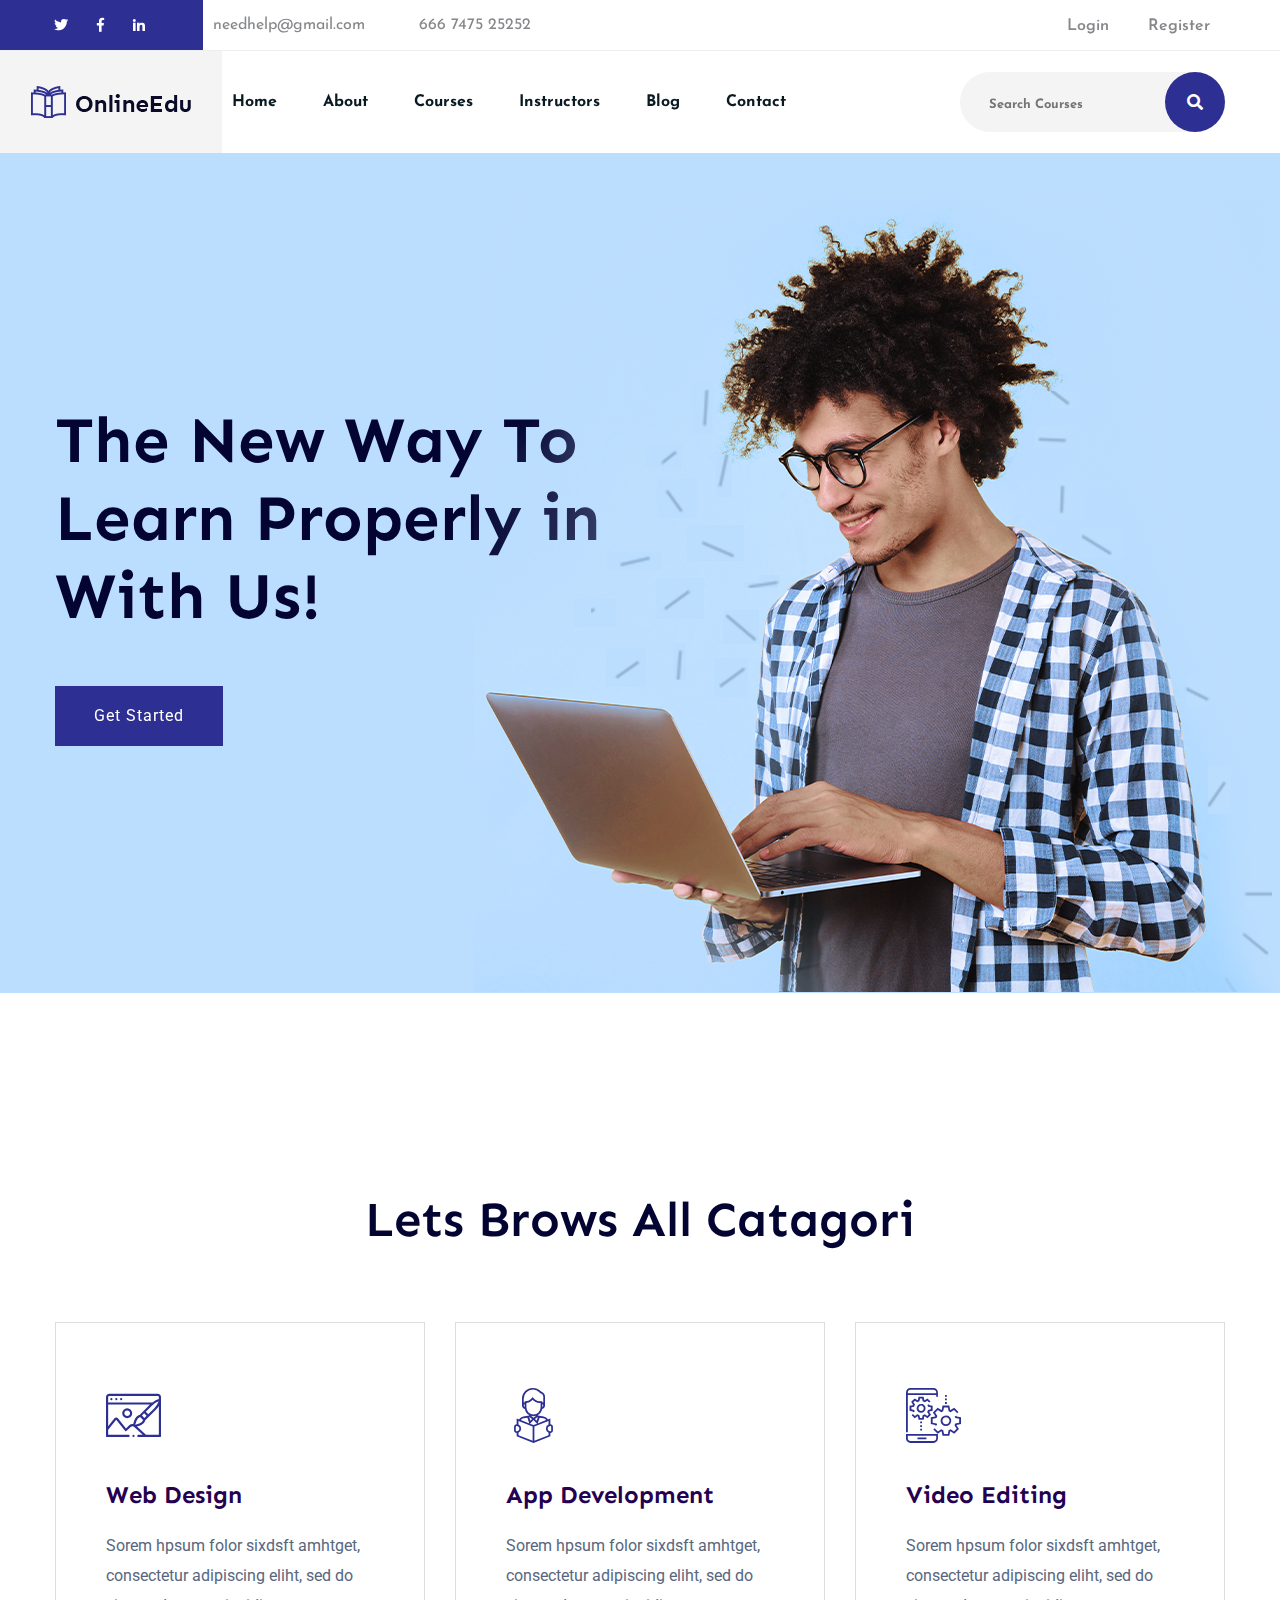
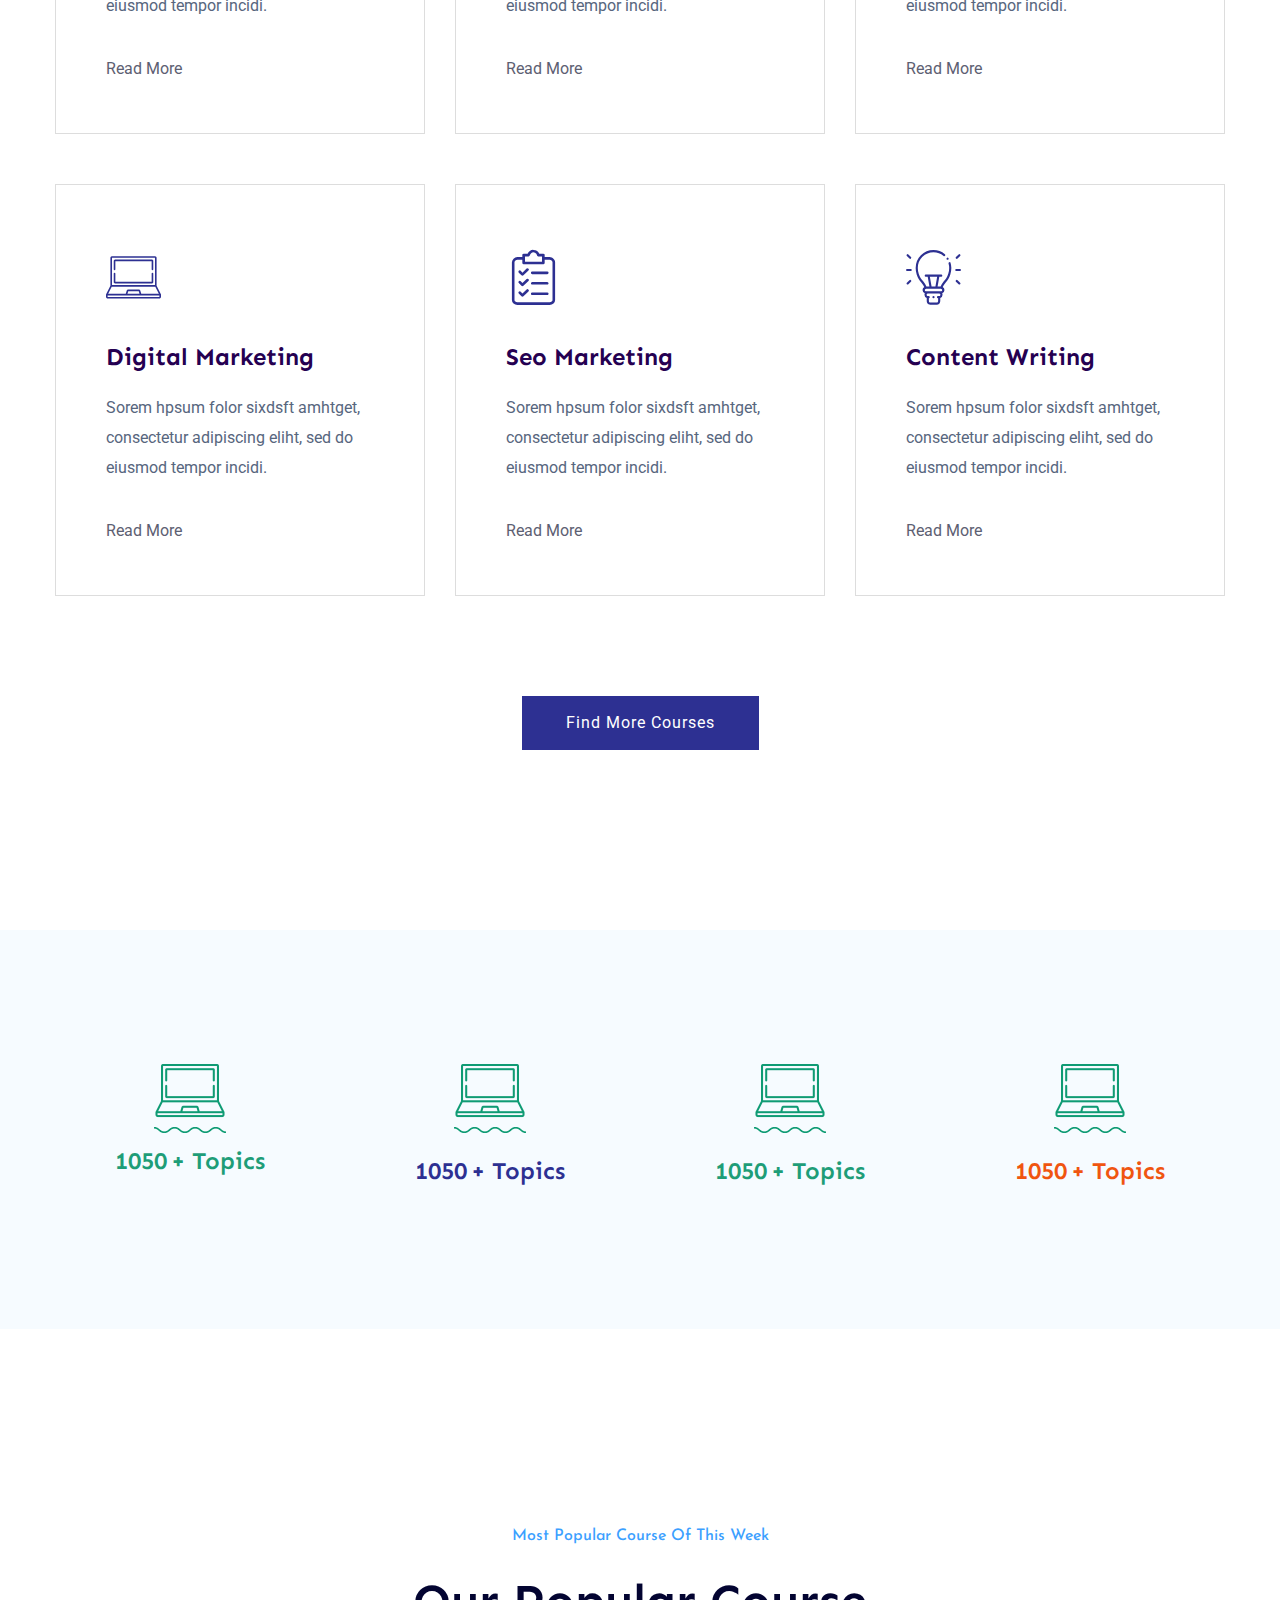
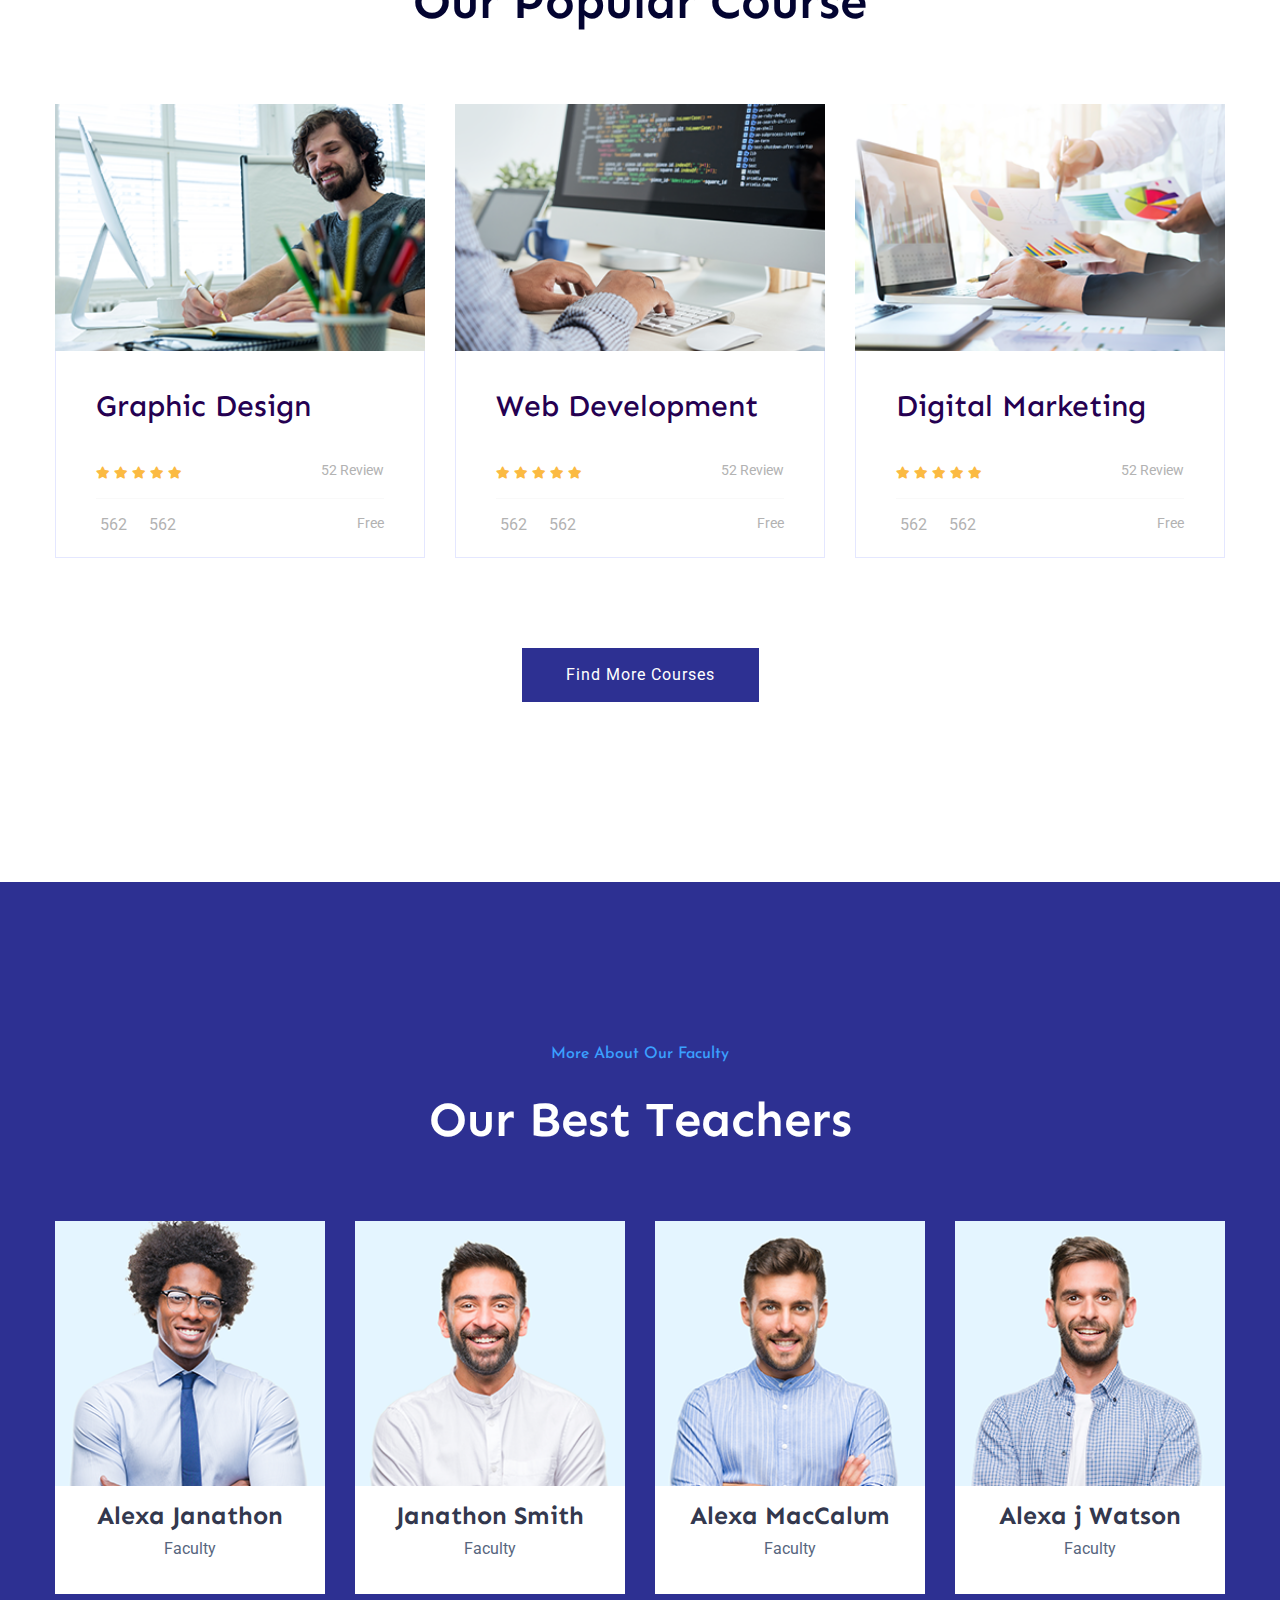
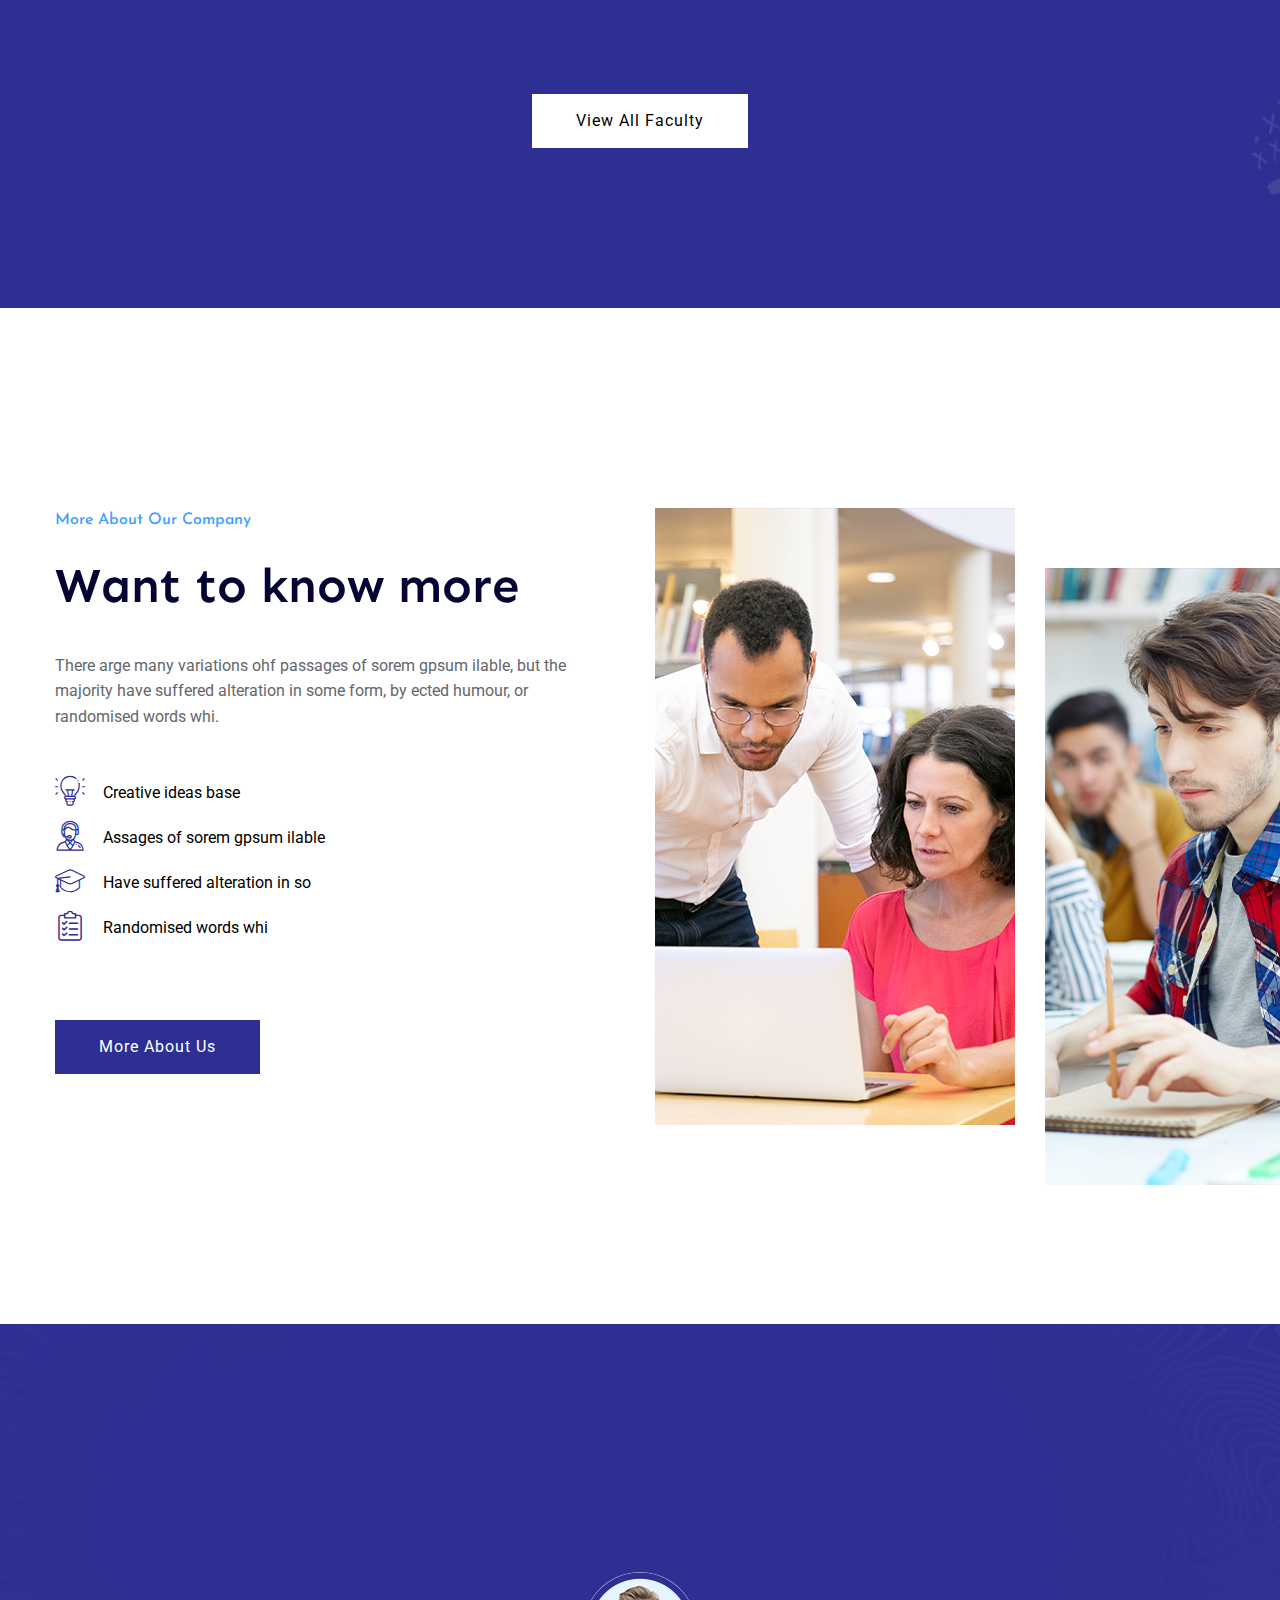
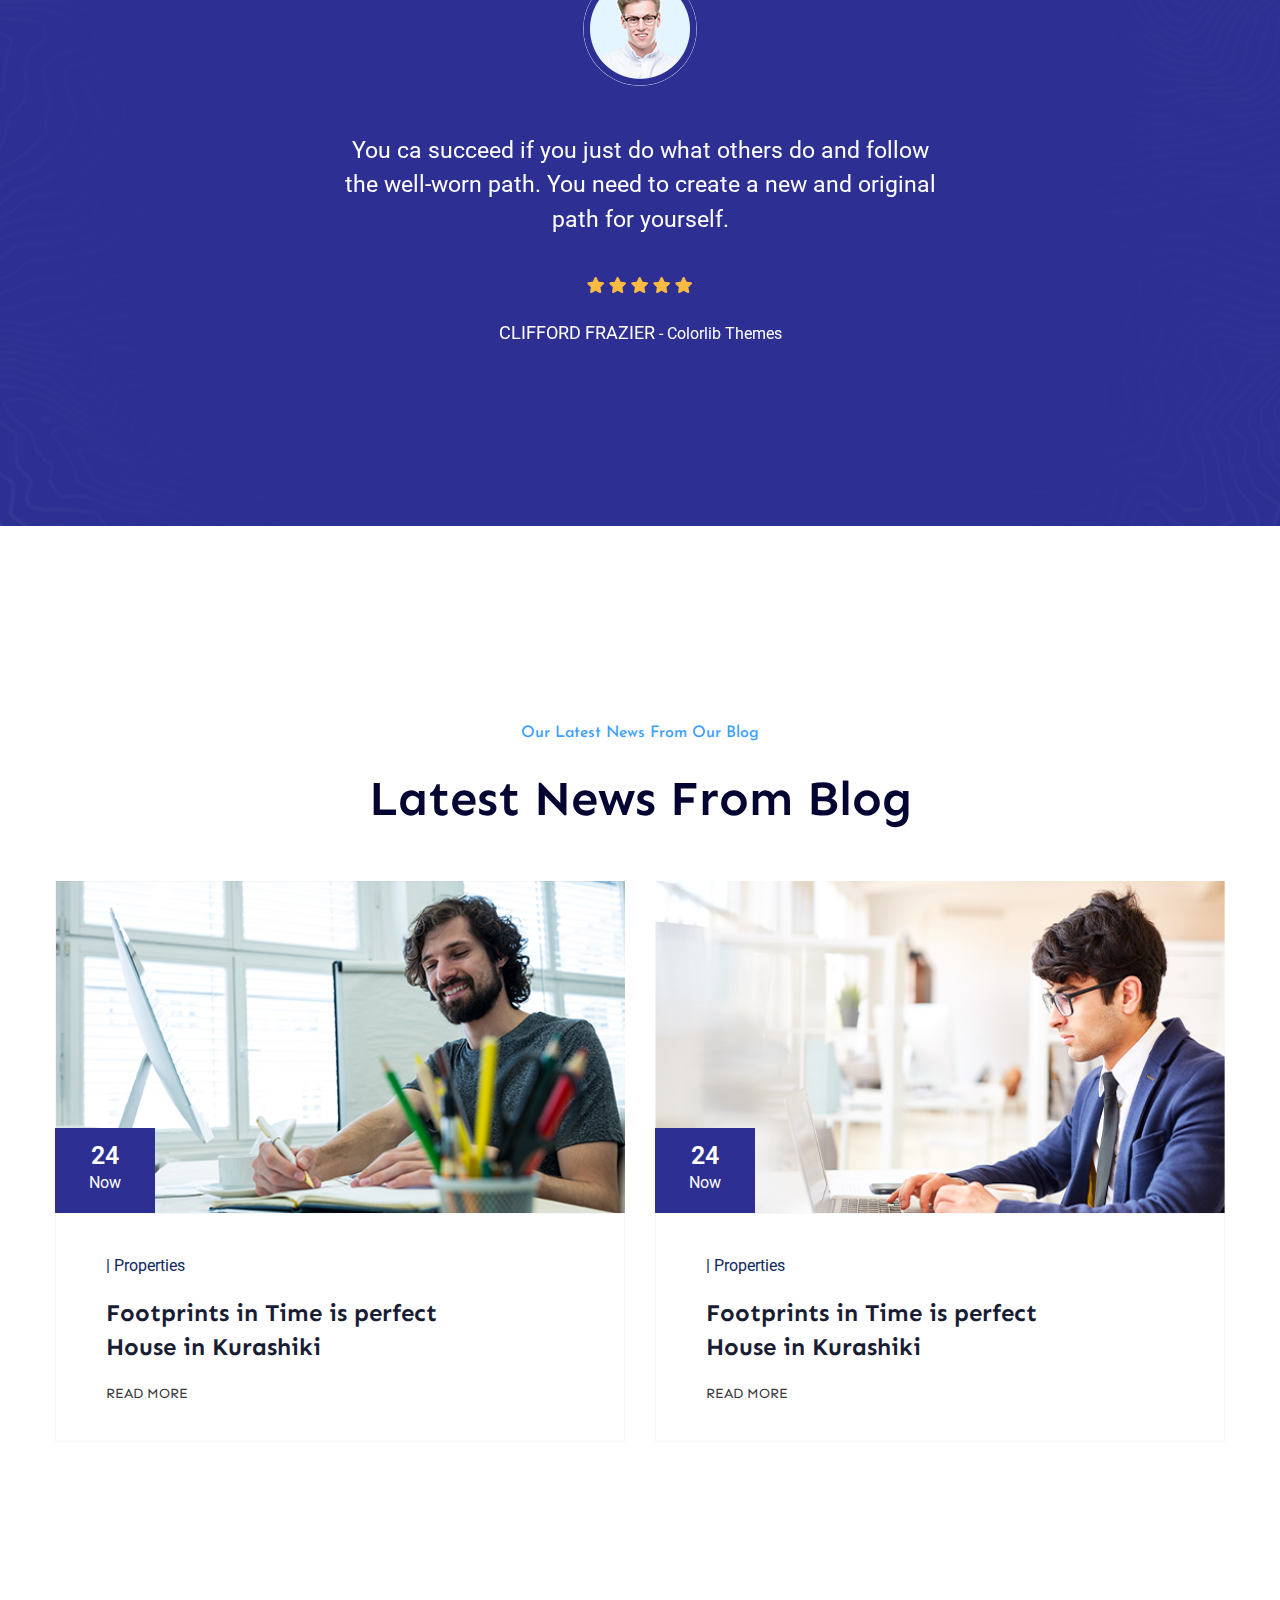
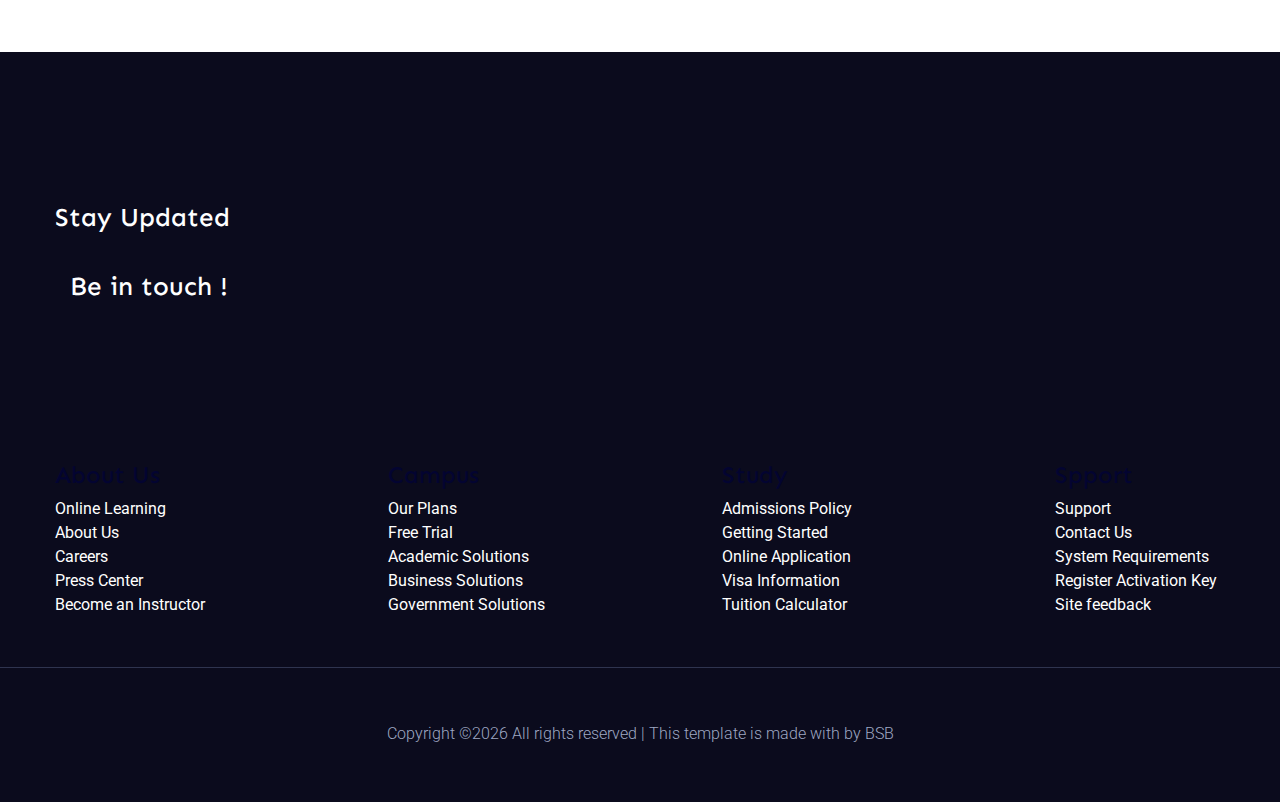
<file: index.html>
﻿<!DOCTYPE html PUBLIC "-//W3C//DTD XHTML 1.0 Transitional//EN" "http://www.w3.org/TR/xhtml1/DTD/xhtml1-transitional.dtd">
<html>
<head>
    <title> education </title>

	<!-- CSS -->
	<link rel="stylesheet" href="main/css/bootstrap.min.css"/>
    <link rel="stylesheet" href="main/css/flaticon.css"/>
	<link rel="stylesheet" href="main/css/animate.min.css"/>
	<link rel="stylesheet" href="main/css/fontawesome-all.min.css"/>
	<link rel="stylesheet" href="main/css/slick.css"/>
	<link rel="stylesheet" href="main/css/style.css"/>
</head>
<body>
    <!--loading page -->
    <div id="preloader-active">
        <div class="preloader d-flex align-items-center justify-content-center">
            <div class="preloader-inner position-relative">
                <div class="preloader-circle"></div>
                <div class="preloader-img">
                    <img src="main/img/logo/loder.png" alt=""/>
                </div>
            </div>
        </div>
    </div>
    <!-- Preloader -->
    <header>
        <!-- Header Start -->
        <div class="header-area">
            <div class="main-header ">
                <div class="header-top d-none d-lg-block">
                    <!-- Left side -->
                    <div class="header-left-social">
                        <ul class="header-social">    
                            <li><a href="#"><i class="fab fa-twitter"></i></a></li>
                            <li><a href="#"><i class="fab fa-facebook-f"></i></a></li>
                            <li><a href="#"><i class="fab fa-linkedin-in"></i></a></li>
                            <li><a href="#"><i class="fab fa-googlepluse"></i></a></li>

                            

                        </ul>
                    </div>
                    <div class="container">
                        <div class="col-xl-12">
                            <div class="row d-flex justify-content-between align-items-center">
                                <div class="header-info-left">
                                    <ul>     
                                        <li>needhelp@gmail.com</li>
                                        <li>666 7475 25252</li>
                                    </ul>
                                </div>
                                <div class="header-info-right">
                                    <ul>    
                                        <li><a href="#"><i class="ti-user"></i>Login</a></li>
                                        <li><a href="#"><i class="ti-lock"></i>Register</a></li>
                                    </ul>
                                </div>
                            </div>
                        </div>
                    </div>
                </div>
                <div class="header-bottom header-sticky">
                    <!-- Logo -->
                    <div class="logo d-none d-lg-block">
                        <a href="#"><img src="main/img/logo/logo.png" alt=""/></a>
                    </div>
                    <div class="container">
                        <div class="menu-wrapper">
                            <div class="logo logo2 d-block d-lg-none">
                                <a href="#"><img src="main/img/logo/logo.png" alt=""/></a>

                            </div>
                            <!-- MainMenu -->
                            <div class="main-menu d-none d-lg-block">
                                <nav>
                                    <ul id="navigation">                                                                                          
                                        <li><a href="#">Home</a></li>
                                        <li><a href="#">About</a></li>
                                        <li><a href="#">Courses</a></li>
                                        <li><a href="#">Instructors</a></li>
                                        <li><a href="#">Blog</a>
                                            <ul class="submenu">
                                                <li><a href="#">Blog</a></li>
                                                <li><a href="#">Blog Details</a></li>
                                                <li><a href="#">Element</a></li>
                                            </ul>
                                        </li>
                                        <li><a href="#">Contact</a></li>
                                    </ul>
                                </nav>
                            </div>
                            <div class="header-search d-none d-lg-block">
                                <form action="#" class="form-box f-right ">
                                    <input type="text" name="Search" placeholder="Search Courses"/>
                                    <div class="search-icon">
                                        <i class="fas fa-search special-tag"></i>
                                    </div>
                                </form>
                            </div>
                        </div>
                        <!-- Mobile Menu View -->
                        <div class="col-12">
                            <div class="mobile_menu d-block d-lg-none"></div>
                        </div>
                    </div>
                </div>
            </div>
        </div>
        <!--  End Header -->
    </header>
    <main>
        <!-- Slider Start-->
        <div class="slider-area ">
            <div class="slider-active">
                <div class="single-slider slider-height d-flex align-items-center">
                    <div class="container">
                        <div class="row align-items-center">
                            <div class="col-xl-6 col-lg-7 col-md-8">
                                <div class="hero__caption">
                                    <h1 data-animation="fadeInLeft" data-delay=".4s">The New Way To Learn Properly in With Us!</h1>
                                    <div class="hero__btn">
                                        <a href="#" class="btn hero-btn"  data-animation="fadeInLeft" data-delay=".8s">Get Started</a>
                                    </div>
                                </div>
                            </div>
                            <div class="col-xl-6 col-lg-5">
                                <div class="hero-man d-none d-lg-block f-right" data-animation="nebo" data-delay=".4s">
                                    <img src="main/img/hero/heroman.png" alt=""/>
                                </div>
                            </div>
                        </div>
                    </div>
                </div>
                <!-- Slider -->
                <div class="single-slider slider-height d-flex align-items-center">
                    <div class="container">
                        <div class="row align-items-center">
                            <div class="col-xl-6 col-lg-7 col-md-8">
                                <div class="hero__caption">
                                    <h1 data-animation="fadeInLeft" data-delay=".4s">The New Way To Learn Properly in With Us!</h1>
                                    <div class="hero__btn">
                                        <a href="#" class="btn hero-btn"  data-animation="fadeInLeft" data-delay=".8s">Get Started</a>
                                    </div>
                                </div>
                            </div>
                            <div class="col-xl-6 col-lg-5">
                                <div class="hero-man d-none d-lg-block f-right" data-animation="nebo" data-delay=".4s">
                                    <img src="main/img/hero/heroman.png" alt=""/>
                                </div>
                            </div>
                        </div>
                    </div>
                </div>
            </div>
        </div>
        <!-- slider  End-->
        <!--Categories  Start -->
        <div class="categories-area section-padding30">
            <div class="container">
                <div class="row justify-content-sm-center">
                    <div class="cl-xl-7 col-lg-8 col-md-10">
                        <!-- Section Tittle -->
                        <div class="section-tittle text-center mb-70">
                            <h2>Lets Brows All Catagori</h2>
                        </div> 
                    </div>
                </div>
                <div class="row">
                    <div class="col-lg-4 col-md-6 col-sm-6">
                        <div class="single-cat mb-50">
                            <div class="cat-icon">
                                <span class="flaticon-web-design"></span>
                            </div>
                            <div class="cat-cap">
                                <h5><a  href="#">Web Design</a></h5>
                                <p>Sorem hpsum folor sixdsft amhtget, consectetur adipiscing eliht, sed do eiusmod tempor incidi.</p>
                                <a href="#" class="read-more1">Read More </a>
                            </div>
                        </div>
                    </div>
                    <div class="col-lg-4 col-md-6 col-sm-6">
                        <div class="single-cat mb-50">
                            <div class="cat-icon">
                                <span class="flaticon-education"></span>
                            </div>
                            <div class="cat-cap">
                                <h5><a  href="#">App Development</a></h5>
                                <p>Sorem hpsum folor sixdsft amhtget, consectetur adipiscing eliht, sed do eiusmod tempor incidi.</p>
                                <a  href="#" class="read-more1">Read More</a>
                            </div>
                        </div>
                    </div>
                    <div class="col-lg-4 col-md-6 col-sm-6">
                        <div class="single-cat mb-50">
                            <div class="cat-icon">
                                <span class="flaticon-communications"></span>
                            </div>
                            <div class="cat-cap">
                                <h5><a  href="#">Video Editing</a></h5>
                                <p>Sorem hpsum folor sixdsft amhtget, consectetur adipiscing eliht, sed do eiusmod tempor incidi.</p>
                                <a  href="#" class="read-more1">Read More </a>
                            </div>
                        </div>
                    </div>
                    <div class="col-lg-4 col-md-6 col-sm-6">
                        <div class="single-cat mb-50">
                            <div class="cat-icon">
                                <span class="flaticon-computing"></span>
                            </div>
                            <div class="cat-cap">
                                <h5><a  href="#">Digital Marketing</a></h5>
                                <p>Sorem hpsum folor sixdsft amhtget, consectetur adipiscing eliht, sed do eiusmod tempor incidi.</p>
                                <a  href="#" class="read-more1">Read More</a>
                            </div>
                        </div>
                    </div>
                    <div class="col-lg-4 col-md-6 col-sm-6">
                        <div class="single-cat mb-50">
                            <div class="cat-icon">
                                <span class="flaticon-tools-and-utensils"></span>
                            </div>
                            <div class="cat-cap">
                                <h5><a  href="#">Seo Marketing</a></h5>
                                <p>Sorem hpsum folor sixdsft amhtget, consectetur adipiscing eliht, sed do eiusmod tempor incidi.</p>
                                <a  href="#" class="read-more1">Read More </a>
                            </div>
                        </div>
                    </div>
                    <div class="col-lg-4 col-md-6 col-sm-6">
                        <div class="single-cat mb-50">
                            <div class="cat-icon">
                                <span class="flaticon-business"></span>
                            </div>
                            <div class="cat-cap">
                                <h5><a  href="#">Content Writing</a></h5>
                                <p>Sorem hpsum folor sixdsft amhtget, consectetur adipiscing eliht, sed do eiusmod tempor incidi.</p>
                                <a  href="#" class="read-more1">Read More </a>
                            </div>
                        </div>
                    </div>
                </div>
                <!-- Button -->
                <div class="row">
                    <div class="col-lg-12">
                        <div class="browse-btn2 text-center mt-50">
                            <a href="#" class="btn">Find More Courses</a>
                        </div>
                    </div>
                </div>
            </div>
        </div>
        <!-- Categories  End -->
        <!-- Count Down Start -->
        <div class="count-down-area pt-90 pb-60 section-bg" data-background="main/img/gallery/section_bg01.png">
            <div class="container">
                <div class="row justify-content-center">
                    <div class="col-lg-12 col-md-12">
                        <div class="count-down-wrapper" >
                            <div class="row justify-content-between">
                                <div class="col-lg-3 col-md-6 col-sm-6">
                                    <div class="single-counter text-center">
                                        <svg  xmlns="http://www.w3.org/2000/svg" xmlns:xlink="http://www.w3.org/1999/xlink" width="72px" height="69px">
                                        <image x="0px" y="0px" width="72px" height="69px" xlink:href="[data-uri]"/>
                                                                          </svg>
                                        <span class="counter color-green">1050</span>
                                        <p class="color-green">+ Topics</p>
                                    </div>
                                </div>
                                <div class="col-lg-3 col-md-6 col-sm-6">
                                    <div class="single-counter text-center">
                                        <svg xmlns="http://www.w3.org/2000/svg" xmlns:xlink="http://www.w3.org/1999/xlink" width="72px" height="79px">
                                      <image x="0px" y="0px" width="72px" height="69px" xlink:href="[data-uri]"/>

                                                                          </svg>
                                        <span class="counter color-blue">1050</span>
                                        <p class="color-blue">+ Topics</p>
                                    </div>
                                </div>
                                <div class="col-lg-3 col-md-6 col-sm-6">
                                    <div class="single-counter text-center">
                                       <svg xmlns="http://www.w3.org/2000/svg" xmlns:xlink="http://www.w3.org/1999/xlink" width="72px" height="79px">
                                      <image x="0px" y="0px" width="72px" height="69px" xlink:href="[data-uri]"/>

                                                                          </svg>
                                        <span class="counter color-green">1050</span>
                                        <p class="color-green">+ Topics</p>
                                    </div>
                                </div>
                                <div class="col-lg-3 col-md-6 col-sm-6">
                                    <div class="single-counter text-center">
                                                      <svg xmlns="http://www.w3.org/2000/svg" xmlns:xlink="http://www.w3.org/1999/xlink" width="72px" height="79px">
                                      <image x="0px" y="0px" width="72px" height="69px" xlink:href="[data-uri]"/>

                                                                          </svg>

                                                     <span class="counter color-red">1050</span>
                                        <p class="color-red">+ Topics</p>
                                    </div>
                                </div>
                            </div>
                        </div>
                    </div>
                </div>
            </div>
        </div>
        <!--  Course Start -->
        <div class="popular-course section-padding30">
            <div class="container">
                <div class="row justify-content-sm-center">
                    <div class="cl-xl-7 col-lg-8 col-md-10">
                        <!--  Tittle -->
                        <div class="section-tittle text-center mb-70">
                            <span>Most Popular Course Of This Week</span>
                            <h2>Our Popular Course</h2>
                        </div> 
                    </div>
                </div>
                <div class="row">
                    <div class="col-xl-4 col-lg-4 col-md-6">
                        <div class="single-course mb-40">
                            <div class="course-img">
                                <img src="main/img/gallery/popular_sub1.png" alt=""/>
                            </div>
                            <div class="course-caption">
                                <div class="course-cap-top">
                                    <h4><a href="#">Graphic Design</a></h4>
                                </div>
                                <div class="course-cap-mid d-flex justify-content-between">
                                    <div class="course-ratting">
                                        <i class="fas fa-star"></i>
                                        <i class="fas fa-star"></i>
                                        <i class="fas fa-star"></i>
                                        <i class="fas fa-star"></i>
                                        <i class="fas fa-star"></i>
                                    </div>
                                    <ul><li>52 Review</li></ul>
                                </div>
                                <div class="course-cap-bottom d-flex justify-content-between">
                                    <ul>
                                        <li><i class="ti-user"></i> 562</li>
                                        <li><i class="ti-heart"></i> 562</li>
                                    </ul>
                                    <span>Free</span>
                                </div>
                            </div>
                        </div>
                    </div>
                    <div class="col-xl-4 col-lg-4 col-md-6">
                        <div class="single-course mb-40">
                            <div class="course-img">
                                <img src="main/img/gallery/popular_sub2.png" alt=""/>
                            </div>
                            <div class="course-caption">
                                <div class="course-cap-top">
                                    <h4><a href="#">Web Development</a></h4>
                                </div>
                                <div class="course-cap-mid d-flex justify-content-between">
                                    <div class="course-ratting">
                                        <i class="fas fa-star"></i>
                                        <i class="fas fa-star"></i>
                                        <i class="fas fa-star"></i>
                                        <i class="fas fa-star"></i>
                                        <i class="fas fa-star"></i>
                                    </div>
                                    <ul><li>52 Review</li></ul>
                                </div>
                                <div class="course-cap-bottom d-flex justify-content-between">
                                    <ul>
                                        <li><i class="ti-user"></i> 562</li>
                                        <li><i class="ti-heart"></i> 562</li>
                                    </ul>
                                    <span>Free</span>
                                </div>
                            </div>
                        </div>
                    </div>
                    <div class="col-xl-4 col-lg-4 col-md-6">
                        <!--course -->
                        <div class="single-course mb-40">
                            <div class="course-img">
                                <img src="main/img/gallery/popular_sub3.png" alt=""/>
                            </div>
                            <div class="course-caption">
                                <div class="course-cap-top">
                                    <h4><a href="#">Digital Marketing</a></h4>
                                </div>
                                <div class="course-cap-mid d-flex justify-content-between">
                                    <div class="course-ratting">
                                        <i class="fas fa-star"></i>
                                        <i class="fas fa-star"></i>
                                        <i class="fas fa-star"></i>
                                        <i class="fas fa-star"></i>
                                        <i class="fas fa-star"></i>
                                    </div>
                                    <ul><li>52 Review</li></ul>
                                </div>
                                <div class="course-cap-bottom d-flex justify-content-between">
                                    <ul>
                                        <li><i class="ti-user"></i> 562</li>
                                        <li><i class="ti-heart"></i> 562</li>
                                    </ul>
                                    <span>Free</span>
                                </div>
                            </div>
                        </div>
                    </div>
                </div>
                <!--  Button -->
                <div class="row">
                    <div class="col-lg-12">
                        <div class="browse-btn2 text-center mt-50">
                            <a href="#" class="btn">Find More Courses</a>
                        </div>
                    </div>
                </div>
            </div>
        </div>
        <!-- Popular Course End -->
        <!-- Team -->
        <div class="team-area pt-160 pb-160 section-bg" data-background="main/img/gallery/section_bg02.png">
            <div class="container">
                <div class="row justify-content-center">
                    <div class="cl-xl-7 col-lg-8 col-md-10">
                        <div class="section-tittle section-tittle2 text-center mb-70">
                            <span>More About Our Faculty</span>
                            <h2>Our Best Teachers</h2>
                        </div> 
                    </div>
                </div>
                <div class="row">
                    <div class="col-lg-3 col-md-6 col-sm-6">
                        <div class="single-team mb-30">
                            <div class="team-img">
                                <img src="main/img/gallery/team1.png" alt=""/>
                                <!--  Social -->
                                <ul class="team-social">
                                    <li><a href="#"><i class="fab fa-facebook-f"></i></a></li>
                                    <li><a href="#"><i class="fab fa-twitter"></i></a></li>
                                </ul>
                            </div>
                            <div class="team-caption">
                                <h3><a href="#">Alexa Janathon</a></h3>
                                <p>Faculty</p>
                            </div>
                        </div>
                    </div>
                    <div class="col-lg-3 col-md-6 col-sm-6">
                        <div class="single-team mb-30">
                            <div class="team-img">
                                <img src="main/img/gallery/team2.png" alt=""/>
                                <ul class="team-social">
                                    <li><a href="#"><i class="fab fa-facebook-f"></i></a></li>
                                    <li><a href="#"><i class="fab fa-twitter"></i></a></li>
                                </ul>
                            </div>
                            <div class="team-caption">
                                <h3><a href="#">Janathon Smith</a></h3>
                                <p>Faculty</p>
                            </div>
                        </div>
                    </div>
                    <div class="col-lg-3 col-md-6 col-sm-6">
                        <div class="single-team mb-30">
                            <div class="team-img">
                                <img src="main/img/gallery/team3.png" alt=""/>
                                <ul class="team-social">
                                    <li><a href="#"><i class="fab fa-facebook-f"></i></a></li>
                                    <li><a href="#"><i class="fab fa-twitter"></i></a></li>
                                </ul>
                            </div>
                            <div class="team-caption">
                                <h3><a href="#">Alexa MacCalum</a></h3>
                                <p>Faculty</p>
                            </div>
                        </div>
                    </div>
                    <div class="col-lg-3 col-md-6 col-sm-6">
                        <div class="single-team mb-30">
                            <div class="team-img">
                                <img src="main/img/gallery/team4.png" alt=""/>
                                <ul class="team-social">
                                    <li><a href="#"><i class="fab fa-facebook-f"></i></a></li>
                                    <li><a href="#"><i class="fab fa-twitter"></i></a></li>
                                </ul>
                            </div>
                            <div class="team-caption">
                                <h3><a href="#">Alexa j Watson</a></h3>
                                <p>Faculty</p>
                            </div>
                        </div>
                    </div>
                </div>
                <!-- Section Button -->
                <div class="row">
                    <div class="col-lg-12">
                        <div class="browse-btn2 text-center mt-70">
                            <a href="#" class="btn white-btn">View All Faculty</a>
                        </div>
                    </div>
                </div>
            </div>
        </div>
        <!-- Team  End -->
        <!--About -->
        <div class="about-area section-padding2">
            <div class="container">
                <div class="row">
                    <div class="col-lg-6 col-md-12">
                        <div class="about-caption mb-50">
                            <div class="section-tittle mb-35">
                                <span>More About Our Company</span>
                                <h2>Want to know more</h2>
                            </div>
                            <p>There arge many variations ohf passages of sorem gpsum ilable, but the majority have suffered alteration in some form, by ected humour, or randomised words whi.</p>
                            <ul>
                                <li><span class="flaticon-business"></span> Creative ideas base</li>
                                <li><span class="flaticon-communications-1"></span> Assages of sorem gpsum ilable</li>
                                <li><span class="flaticon-graduated"></span> Have suffered alteration in so</li>
                                <li><span class="flaticon-tools-and-utensils"></span> Randomised words whi</li>
                            </ul>
                            <a href="#" class="btn">More About Us</a>
                        </div>
                    </div>
                    <div class="col-lg-6 col-md-12">
                        <div class="about-img ">
                            <div class="about-font-img d-none d-lg-block">
                                <img src="main/img/gallery/about2.png" alt=""/>
                            </div>
                            <div class="about-back-img ">
                                <img src="main/img/gallery/about1.png" alt=""/>
                            </div>
                        </div>
                    </div>
                </div>
            </div>
        </div>
        <!-- About Law End-->
        <!-- Testimonial Start -->
        <div class="testimonial-area fix pt-180 pb-180 section-bg" data-background="main/img/gallery/section_bg03.png">
            <div class="container">
                <div class="row justify-content-center">
                    <div class="col-xl-8 col-lg-9 col-md-9">
                        <div class="h1-testimonial-active">
                            <div class="single-testimonial pt-65">
                                <div class="testimonial-icon mb-45">
                                    <img src="main/img/gallery/testimonial.png" class="ani-btn " alt=""/>
                                </div>
                                <div class="testimonial-caption text-center">
                                    <p>You ca succeed if you just do what others do and 
                                        follow the well-worn path. You need to create a new and 
                                        original path for yourself.</p>
                                    <div class="testimonial-ratting">
                                        <i class="fas fa-star"></i>
                                        <i class="fas fa-star"></i>
                                        <i class="fas fa-star"></i>
                                        <i class="fas fa-star"></i>
                                        <i class="fas fa-star"></i>
                                    </div>
                                    <div class="rattiong-caption">
                                        <span>Clifford Frazier<span> - Colorlib Themes</span> </span>
                                    </div>
                                </div>
                            </div>
                            <div class="single-testimonial pt-65">
                                <div class="testimonial-icon mb-45">
                                    <img src="main/img/gallery/testimonial.png" class="ani-btn " alt=""/>
                                </div>
                                <div class="testimonial-caption text-center">
                                    <p>You cant succeed if you just do what others do and 
                                        follow the well-worn path. You need to create a new and 
                                        original path for yourself. </p>
                                    <div class="testimonial-ratting">
                                        <i class="fas fa-star"></i>
                                        <i class="fas fa-star"></i>
                                        <i class="fas fa-star"></i>
                                        <i class="fas fa-star"></i>
                                        <i class="fas fa-star"></i>
                                    </div>
                                    <div class="rattiong-caption">
                                        <span>Clifford Frazier<span> - Colorlib Themes</span> </span>
                                    </div>
                                </div>
                            </div>
                        </div>
                    </div>
                </div>
            </div>
        </div>
        <!-- Testimonial End -->
        <!-- Blog  Start -->
        <div class="home-blog-area section-padding30">
            <div class="container">
                <!-- Section Tittle -->
                <div class="row">
                    <div class="col-lg-12">
                        <div class="section-tittle text-center mb-50">
                            <span>Our Latest News From Our Blog</span>
                            <h2>Latest News From Blog</h2>
                        </div>
                    </div>
                </div>
                <div class="row">
                    <div class="col-xl-6 col-lg-6 col-md-6">
                        <div class="home-blog-single mb-30">
                            <div class="blog-img-cap">
                                <div class="blog-img">
                                    <img src="main/img/gallery/home-blog1.png" alt=""/>
                                    <!-- Blog date -->
                                    <div class="blog-date text-center">
                                        <span>24</span>
                                        <p>Now</p>
                                    </div>
                                </div>
                                <div class="blog-cap">
                                    <p>|   Properties</p>
                                    <h3><a href="#">Footprints in Time is perfect House in Kurashiki</a></h3>
                                    <a href="#" class="more-btn">Read more</a>
                                </div>
                            </div>
                        </div>
                    </div>
                    <div class="col-xl-6 col-lg-6 col-md-6">
                        <div class="home-blog-single mb-30">
                            <div class="blog-img-cap">
                                <div class="blog-img">
                                    <img src="main/img/gallery/home-blog2.png" alt=""/>
                                    <!-- Blog date -->
                                    <div class="blog-date text-center">
                                        <span>24</span>
                                        <p>Now</p>
                                    </div>
                                </div>
                                <div class="blog-cap">
                                    <p>|   Properties</p>
                                    <h3><a href="#">Footprints in Time is perfect House in Kurashiki</a></h3>
                                    <a href="#" class="more-btn">Read more </a>
                                </div>
                            </div>
                        </div>
                    </div>
                </div>
            </div>
        </div>
        <!-- Blog  End -->
    </main>
    <footer>
        <!-- Footer-->
        <div class="footer-area footer-bg">
            <div class="container">
                <div class="footer-top footer-padding">
                    <!-- footer Heading -->
                    <div class="footer-heading">
                        <div class="row justify-content-between">
                            <div class="col-xl-6 col-lg-7 col-md-10">
                                <div class="footer-tittle2">
                                    <h4>Stay Updated</h4>
                                </div>
                                                   </div>
                            </div>
                            <div class="col-xl-5 col-lg-5">
                                <div class="footer-tittle2">
                                    <h4>Be in touch !</h4>
                                </div>
                                                    </div>
                        </div>
                    </div>
                    <!-- Footer Menu -->
                    <div class="row d-flex justify-content-between">
                        <div class="col-xl-2 col-lg-3 col-md-4 col-sm-6">
                            <div class="single-footer-caption mb-50">
                                <div class="footer-tittle">
                                    <h4>About Us</h4>
                                    <ul>
                                        <li><a href="#">Online Learning</a></li>
                                        <li><a href="#">About Us</a></li>
                                        <li><a href="#">Careers</a></li>
                                        <li><a href="#">Press Center</a></li>
                                        <li><a href="#">Become an Instructor</a></li>
                                    </ul>
                                </div>
                            </div>
                        </div>
                        <div class="col-xl-2 col-lg-3 col-md-4 col-sm-6">
                            <div class="single-footer-caption mb-50">
                                <div class="footer-tittle">
                                    <h4>Campus</h4>
                                    <ul>
                                        <li><a href="#">Our Plans</a></li>
                                        <li><a href="#">Free Trial</a></li>
                                        <li><a href="#">Academic Solutions</a></li>
                                        <li><a href="#">Business Solutions</a></li>
                                        <li><a href="#"> Government Solutions</a></li>
                                    </ul>
                                </div>
                            </div>
                        </div>
                        <div class="col-xl-2 col-lg-3 col-md-4 col-sm-6">
                            <div class="single-footer-caption mb-50">
                                <div class="footer-tittle">
                                    <h4>Study</h4>
                                    <ul>
                                        <li><a href="#">Admissions Policy</a></li>
                                        <li><a href="#">Getting Started</a></li>
                                        <li><a href="#">Online Application</a></li>
                                        <li><a href="#">Visa Information</a></li>
                                        <li><a href="#">Tuition Calculator</a></li>
                                    </ul>
                                </div>
                            </div>
                        </div>
                        <div class="col-xl-2 col-lg-3 col-md-4 col-sm-6">
                            <div class="single-footer-caption mb-50">
                                <div class="footer-tittle">
                                    <h4>Spport</h4>
                                    <ul>
                                        <li><a href="#">Support</a></li>
                                        <li><a href="#">Contact Us</a></li>
                                        <li><a href="#">System Requirements</a></li>
                                        <li><a href="#">Register Activation Key</a></li>
                                        <li><a href="#">Site feedback</a></li>
                                    </ul>
                                </div>
                            </div>
                        </div>
                    </div>
                </div>
                <!-- Footer Bottom -->
                <div class="footer-bottom">
                    <div class="row d-flex align-items-center">
                        <div class="col-lg-12">
                            <div class="footer-copy-right text-center">
                                <p>
  Copyright &copy;<script>document.write(new Date().getFullYear());</script> All rights reserved | This template is made with  by BSB </p>
                            </div>
                        </div>
                    </div>
                </div>
            </div>
        <!-- Footer End-->
    </footer>
    <!-- Scroll Up -->
  
    <!-- JS here -->
    
    <!-- Counting Animation -->
    <script src="main/js/vendor/modernizr-3.5.0.min.js"></script>
    <!-- Jquery, Popper, Bootstrap -->
    <script src="main/js/vendor/jquery-1.12.4.min.js"></script>
    <script src="main/js/popper.min.js"></script>
    <script src="main/js/bootstrap.min.js"></script>
    <!-- Jquery Mobile Menu -->
    <script src="main/js/jquery.slicknav.min.js"></script>

    <!-- Jquery Slick , Owl-Carousel Plugins -->
    <script src="main/js/owl.carousel.min.js"></script>
    <script src="main/js/slick.min.js"></script>
    <!-- One Page, Animated-HeadLin -->
    <script src="main/js/wow.min.js"></script>
    <script src="main/js/animated.headline.js"></script>
    <script src="main/js/jquery.magnific-popup.js"></script>

    <!-- Date Picker -->
    <script src="main/js/gijgo.min.js"></script>
    <!-- Nice-select, sticky -->
    <script src="main/js/jquery.nice-select.min.js"></script>
    <script src="main/js/jquery.sticky.js"></script>
    
    <!-- counter , waypoint -->
    <script src="main/js/jquery.counterup.min.js"></script>
    <script src="main/js/waypoints.min.js"></script>
    
    <!-- contact js -->
    <script src="main/js/contact.js"></script>
    <script src="main/js/jquery.form.js"></script>
    <script src="main/js/jquery.validate.min.js"></script>
    <script src="main/js/mail-script.js"></script>
    <script src="main/js/jquery.ajaxchimp.min.js"></script>
    
    <!-- Jquery Plugins, main Jquery -->	
    <script src="main/js/plugins.js"></script>
    <script src="main/js/main.js"></script>
    
    </body>
</html>
</file>
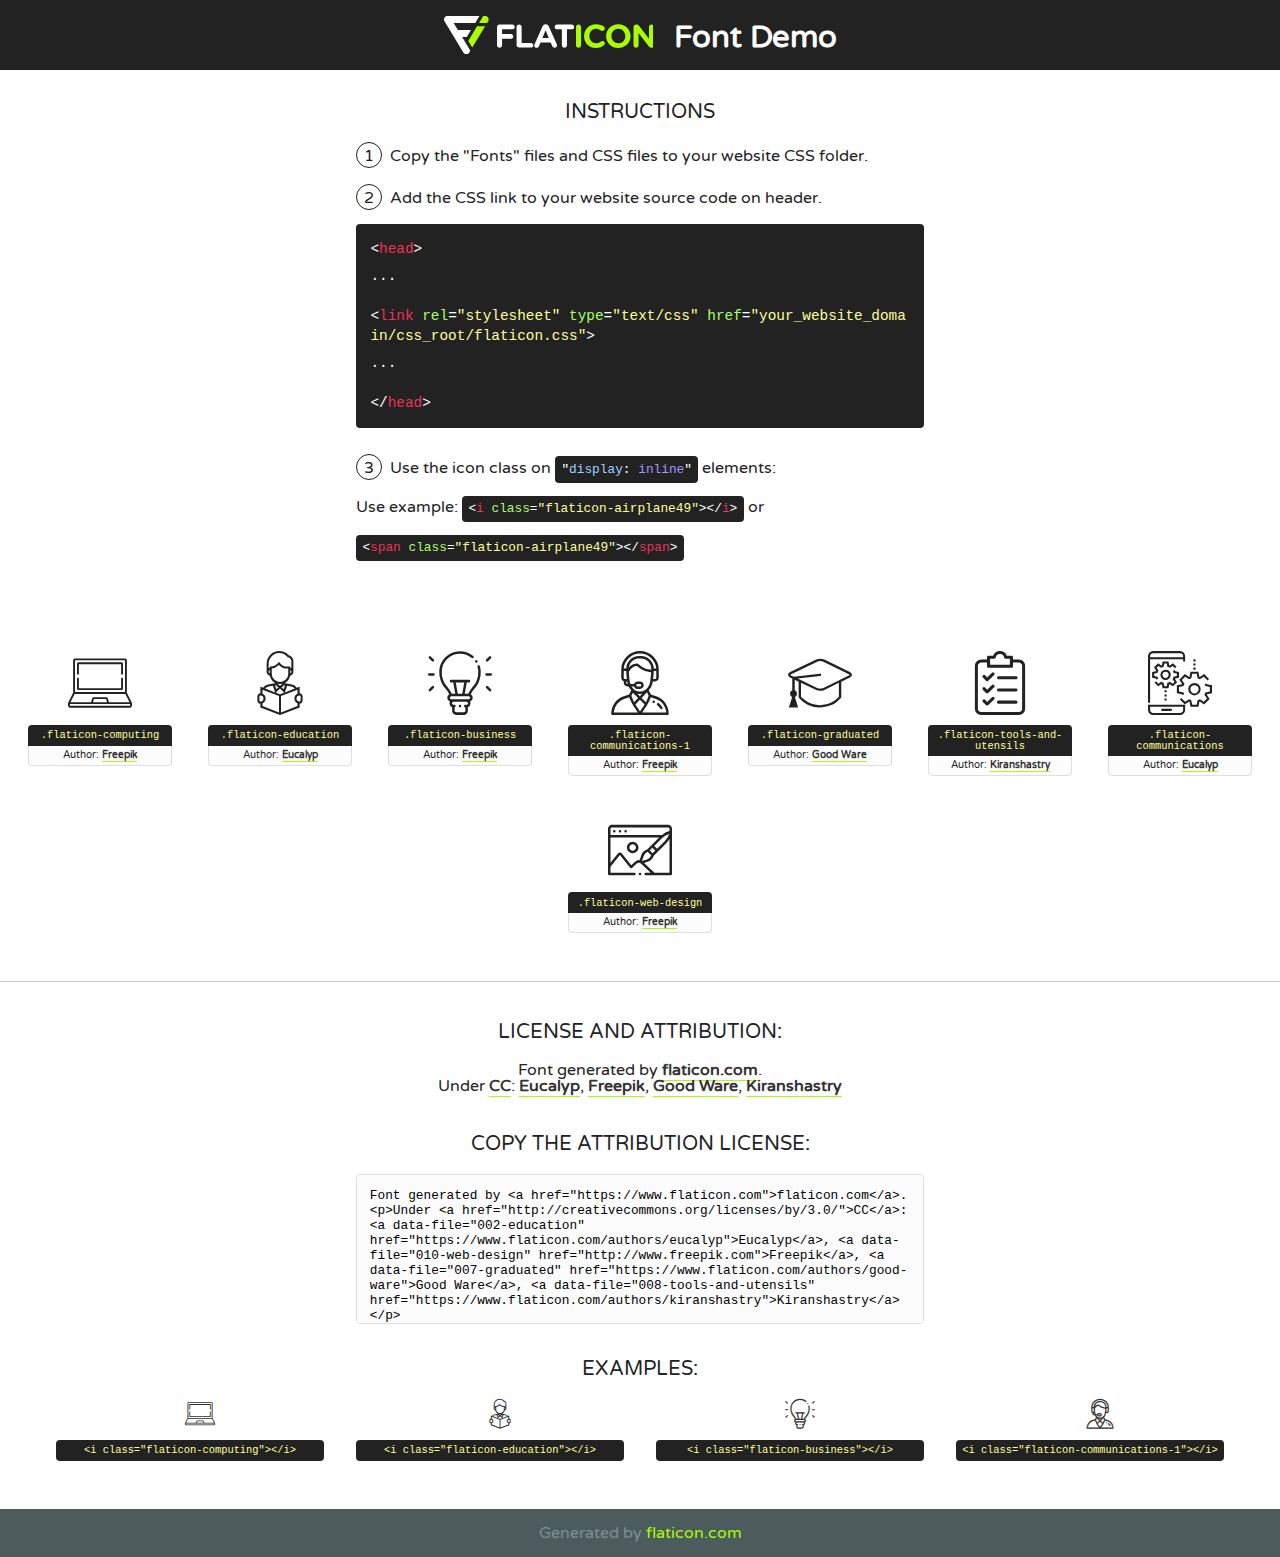
<file: main/fonts/flaticon.html>
<!DOCTYPE html>
<!--
  Flaticon icon font: Flaticon
  Creation date: 05/05/2020 06:05
-->
<html>
<!DOCTYPE html>
<html>

<head>
    <title>Flaticon WebFont</title>
    <link href="http://fonts.googleapis.com/css?family=Varela+Round" rel="stylesheet" type="text/css" />
    <link rel="stylesheet" type="text/css" href="flaticon.css">
    <meta charset="UTF-8">
    <style>
    html, body, div, span, applet, object, iframe,
    h1, h2, h3, h4, h5, h6, p, blockquote, pre,
    a, abbr, acronym, address, big, cite, code,
    del, dfn, em, img, ins, kbd, q, s, samp,
    small, strike, strong, sub, sup, tt, var,
    b, u, i, center,
    dl, dt, dd, ol, ul, li,
    fieldset, form, label, legend,
    table, caption, tbody, tfoot, thead, tr, th, td,
    article, aside, canvas, details, embed, 
    figure, figcaption, footer, header, hgroup, 
    menu, nav, output, ruby, section, summary,
    time, mark, audio, video {
        margin: 0;
        padding: 0;
        border: 0;
        font-size: 100%;
        font: inherit;
        vertical-align: baseline;
    }
    /* HTML5 display-role reset for older browsers */
    article, aside, details, figcaption, figure, 
    footer, header, hgroup, menu, nav, section {
        display: block;
    }
    body {
        line-height: 1;
    }
    ol, ul {
        list-style: none;
    }
    blockquote, q {
        quotes: none;
    }
    blockquote:before, blockquote:after,
    q:before, q:after {
        content: '';
        content: none;
    }
    table {
        border-collapse: collapse;
        border-spacing: 0;
    }
    body {
        font-family: 'Varela Round', Helvetica, Arial, sans-serif;
        font-size: 16px;
        color: #222;
    }
    a {
        color: #333;
        border-bottom: 1px solid #a9fd00;
        font-weight: bold;
        text-decoration: none;
    }
    * {
        -moz-box-sizing: border-box;
        -webkit-box-sizing: border-box;
        box-sizing: border-box;
        margin: 0;
        padding: 0;
    }
    [class^="flaticon-"]:before, [class*=" flaticon-"]:before, [class^="flaticon-"]:after, [class*=" flaticon-"]:after {
        font-family: Flaticon;
        font-size: 30px;
        font-style: normal;
        margin-left: 20px;
        color: #333;
    }
    .wrapper {
        max-width: 600px;
        margin: auto;
        padding: 0 1em;
    }
    .title {
        font-size: 1.25em;
        text-align: center;
        margin-bottom: 1em;
        text-transform: uppercase;
    }
    header {
        text-align: center;
        background-color: #222;
        color: #fff;
        padding: 1em;
    }
    header .logo {
        width: 210px;
        height: 38px;
        display: inline-block;
        vertical-align: middle;
        margin-right: 1em;
        border: none;
    }
    header strong {
        font-size: 1.95em;
        font-weight: bold;
        vertical-align: middle;
        margin-top: 5px;
        display: inline-block;
    }
    .demo {
        margin: 2em auto;
        line-height: 1.25em;
    }
    .demo ul li {
        margin-bottom: 1em;
    }
    .demo ul li .num {
        color: #222;
        border-radius: 20px;
        display: inline-block;
        width: 26px;
        padding: 3px;
        height: 26px;
        text-align: center;
        margin-right: 0.5em;
        border: 1px solid #222;
    }
    .demo ul li code {
        background-color: #222;
        border-radius: 4px;
        padding: 0.25em 0.5em;
        display: inline-block;
        color: #fff;
        font-family: Consolas,Monaco,Lucida Console,Liberation Mono,DejaVu Sans Mono,Bitstream Vera Sans Mono,Courier New, monospace;
        font-weight: lighter;
        margin-top: 1em;
        font-size: 0.8em;
        word-break: break-all;
    }
    .demo ul li code.big {
        padding: 1em;
        font-size: 0.9em;
    }
    .demo ul li code .red {
        color: #EF3159;
    }
    .demo ul li code .green {
        color: #ACFF65;
    }
    .demo ul li code .yellow {
        color: #FFFF99;
    }
    .demo ul li code .blue {
        color: #99D3FF;
    }
    .demo ul li code .purple {
        color: #A295FF;
    }
    .demo ul li code .dots {
        margin-top: 0.5em;
        display: block;
    }
    #glyphs {
        border-bottom: 1px solid #ccc;
        padding: 2em 0;
        text-align: center;
    }
    .glyph {
        display: inline-block;
        width: 9em;
        margin: 1em;
        text-align: center;
        vertical-align: top;
        background: #FFF;
    }
    .glyph .glyph-icon {
        padding: 10px;
        display: block;
        font-family:"Flaticon";
        font-size: 64px;
        line-height: 1;
    }
    .glyph .glyph-icon:before {
        font-size: 64px;
        color: #222;
        margin-left: 0;
    }
    .class-name {
        font-size: 0.65em;
        background-color: #222;
        color: #fff;
        border-radius: 4px 4px 0 0;
        padding: 0.5em;
        color: #FFFF99;
        font-family: Consolas,Monaco,Lucida Console,Liberation Mono,DejaVu Sans Mono,Bitstream Vera Sans Mono,Courier New, monospace;
    }
    .author-name {
        font-size: 0.6em;
        background-color: #fcfcfd;
        border: 1px solid #DEDEE4;
        border-top: 0;
        border-radius: 0 0 4px 4px;
        padding: 0.5em;
    }
    .class-name:last-child {
        font-size: 10px;
        color:#888;
    }
    .class-name:last-child a {
        font-size: 10px;
        color:#555;
    }
    .class-name:last-child a:hover {
        color:#a9fd00;
    }
    .glyph > input {
        display: block;
        width: 100px;
        margin: 5px auto;
        text-align: center;
        font-size: 12px;
        cursor: text;
    }
    .glyph > input.icon-input {
        font-family:"Flaticon";
        font-size: 16px;
        margin-bottom: 10px;
    }
    .attribution .title {
        margin-top: 2em;
    }
    .attribution textarea {
        background-color: #fcfcfd;
        padding: 1em;
        border: none;
        box-shadow: none;
        border: 1px solid #DEDEE4;
        border-radius: 4px;
        resize: none;
        width: 100%;
        height: 150px;
        font-size: 0.8em;
        font-family: Consolas,Monaco,Lucida Console,Liberation Mono,DejaVu Sans Mono,Bitstream Vera Sans Mono,Courier New, monospace;
        -webkit-appearance: none;
    }
    .iconsuse {
        margin: 2em auto;
        text-align: center;
        max-width: 1200px;
    }
    .iconsuse:after {
        content: '';
        display: table;
        clear: both;
    }
    .iconsuse .image {
        float: left;
        width: 25%;
        padding: 0 1em;
    }
    .iconsuse .image p {
        margin-bottom: 1em;
    }
    .iconsuse .image span {
        display: block;
        font-size: 0.65em;
        background-color: #222;
        color: #fff;
        border-radius: 4px;
        padding: 0.5em;
        color: #FFFF99;
        margin-top: 1em;
        font-family: Consolas,Monaco,Lucida Console,Liberation Mono,DejaVu Sans Mono,Bitstream Vera Sans Mono,Courier New, monospace;
    }
    #footer {
        text-align: center;
        background-color: #4C5B5C;
        color: #7c9192;
        padding: 1em;
    }
    #footer a {
        border: none;
        color: #a9fd00;
        font-weight: normal;
    }
    @media (max-width: 960px) {
        .iconsuse .image {
            width: 50%;
        }
    }
    @media (max-width: 560px) {
        .iconsuse .image {
            width: 100%;
        }
    }
    </style>
</head>

<body class="characters-off">

    <header>
        <a href="https://www.flaticon.com" target="_blank" class="logo">
            <svg version="1.1" xmlns="http://www.w3.org/2000/svg" xmlns:xlink="http://www.w3.org/1999/xlink" xmlns:a="http://ns.adobe.com/AdobeSVGViewerExtensions/3.0/" viewBox="0 0 560.875 102.036" enable-background="new 0 0 560.875 102.036" xml:space="preserve">
                <defs>
                </defs>
                <g>
                    <g class="letters">
                        <path fill="#ffffff" d="M141.596,29.675c0-3.777,2.985-6.767,6.764-6.767h34.438c3.426,0,6.15,2.728,6.15,6.15
                        c0,3.43-2.724,6.149-6.15,6.149h-27.674v13.091h23.719c3.429,0,6.151,2.724,6.151,6.15c0,3.43-2.723,6.149-6.151,6.149h-23.719
                        v17.574c0,3.773-2.986,6.761-6.764,6.761c-3.779,0-6.764-2.989-6.764-6.761V29.675z"></path>
                        <path fill="#ffffff" d="M193.844,29.149c0-3.781,2.985-6.767,6.764-6.767c3.776,0,6.763,2.985,6.763,6.767v42.957h25.039
                        c3.426,0,6.149,2.726,6.149,6.153c0,3.425-2.723,6.15-6.149,6.15h-31.802c-3.779,0-6.764-2.986-6.764-6.768V29.149z"></path>
                        <path fill="#ffffff" d="M241.891,75.71l21.438-48.407c1.492-3.341,4.215-5.357,7.906-5.357h0.792
                        c3.686,0,6.323,2.017,7.815,5.357l21.439,48.407c0.436,0.967,0.701,1.845,0.701,2.723c0,3.602-2.809,6.501-6.414,6.501
                        c-3.161,0-5.269-1.845-6.499-4.655l-4.132-9.661h-27.059l-4.301,10.102c-1.144,2.631-3.426,4.214-6.237,4.214
                        c-3.517,0-6.24-2.81-6.24-6.325C241.1,77.64,241.451,76.677,241.891,75.71z M279.932,58.666l-8.521-20.297l-8.526,20.297H279.932
                        z"></path>
                        <path fill="#ffffff" d="M314.864,35.387H301.86c-3.429,0-6.239-2.813-6.239-6.238c0-3.429,2.811-6.24,6.239-6.24h39.533
                        c3.426,0,6.237,2.811,6.237,6.24c0,3.425-2.811,6.238-6.237,6.238h-13.001v42.785c0,3.773-2.99,6.761-6.764,6.761
                        c-3.779,0-6.764-2.989-6.764-6.761V35.387z"></path>
                        <path fill="#A9FD00" d="M352.615,29.149c0-3.781,2.985-6.767,6.767-6.767c3.774,0,6.761,2.985,6.761,6.767v49.024
                        c0,3.773-2.987,6.761-6.761,6.761c-3.781,0-6.767-2.989-6.767-6.761V29.149z"></path>
                        <path fill="#A9FD00" d="M374.132,53.836v-0.179c0-17.481,13.178-31.801,32.065-31.801c9.22,0,15.459,2.458,20.557,6.238
                        c1.402,1.054,2.637,2.985,2.637,5.357c0,3.692-2.985,6.59-6.681,6.59c-1.845,0-3.071-0.702-4.044-1.319
                        c-3.776-2.813-7.729-4.393-12.562-4.393c-10.364,0-17.831,8.611-17.831,19.154v0.173c0,10.542,7.291,19.329,17.831,19.329
                        c5.715,0,9.492-1.756,13.359-4.834c1.049-0.874,2.458-1.491,4.039-1.491c3.429,0,6.325,2.813,6.325,6.236
                        c0,2.106-1.056,3.78-2.282,4.834c-5.539,4.834-12.036,7.733-21.878,7.733C387.572,85.464,374.132,71.493,374.132,53.836z"></path>
                        <path fill="#A9FD00" d="M433.009,53.836v-0.179c0-17.481,13.79-31.801,32.766-31.801c18.981,0,32.592,14.143,32.592,31.628v0.173
                        c0,17.483-13.785,31.807-32.769,31.807C446.625,85.464,433.009,71.32,433.009,53.836z M484.224,53.836v-0.179
                        c0-10.539-7.725-19.326-18.626-19.326c-10.893,0-18.449,8.611-18.449,19.154v0.173c0,10.542,7.73,19.329,18.626,19.329
                        C476.676,72.986,484.224,64.378,484.224,53.836z"></path>
                        <path fill="#A9FD00" d="M506.233,29.321c0-3.774,2.99-6.763,6.767-6.763h1.401c3.252,0,5.183,1.583,7.029,3.953l26.093,34.265
                        V29.059c0-3.692,2.99-6.677,6.681-6.677c3.683,0,6.671,2.985,6.671,6.677v48.934c0,3.78-2.987,6.765-6.764,6.765h-0.436
                        c-3.257,0-5.188-1.581-7.034-3.953l-27.056-35.492v32.944c0,3.687-2.985,6.676-6.678,6.676c-3.683,0-6.673-2.989-6.673-6.676
                        V29.321z"></path>
                    </g>
                    <g class="insignia">
                        <path fill="#ffffff" d="M48.372,56.137h12.517l11.156-18.537H37.186L25.688,18.539h57.825L94.668,0H9.271
                        C5.925,0,2.842,1.801,1.198,4.716c-1.644,2.907-1.593,6.482,0.134,9.343l50.38,83.501c1.678,2.781,4.689,4.476,7.938,4.476
                        c3.246,0,6.257-1.695,7.935-4.476l2.898-4.804L48.372,56.137z"></path>
                        <g class="i">
                            <path fill="#A9FD00" d="M93.575,18.539h0.031v0.004l21.652,0.004l2.705-4.488c1.727-2.861,1.778-6.436,0.133-9.343
                            C116.454,1.801,113.371,0,110.026,0h-5.294L93.575,18.539z"></path>
                            <polygon fill="#A9FD00" points="88.291,27.356 64.725,66.486 75.519,84.404 109.942,27.356"></polygon>
                        </g>
                    </g>
                </g>
            </svg>
        </a>
        <strong>Font Demo</strong>
    </header>


    <section class="demo wrapper">

        <p class="title">Instructions</p>

        <ul>
            <li>
                <span class="num">1</span>Copy the "Fonts" files and CSS files to your website CSS folder.
            </li>
            <li>
                <span class="num">2</span>Add the CSS link to your website source code on header.
                <code class="big">
                    &lt;<span class="red">head</span>&gt;
                    <br/><span class="dots">...</span>
                    <br/>&lt;<span class="red">link</span> <span class="green">rel</span>=<span class="yellow">"stylesheet"</span> <span class="green">type</span>=<span class="yellow">"text/css"</span> <span class="green">href</span>=<span class="yellow">"your_website_domain/css_root/flaticon.css"</span>&gt;
                    <br/><span class="dots">...</span>
                    <br/>&lt;/<span class="red">head</span>&gt;
                </code>
            </li>

            <li>
                <p>
                    <span class="num">3</span>Use the icon class on <code>"<span class="blue">display</span>:<span class="purple"> inline</span>"</code> elements:
                    <br />
                    Use example: <code>&lt;<span class="red">i</span> <span class="green">class</span>=<span class="yellow">&quot;flaticon-airplane49&quot;</span>&gt;&lt;/<span class="red">i</span>&gt;</code> or <code>&lt;<span class="red">span</span> <span class="green">class</span>=<span class="yellow">&quot;flaticon-airplane49&quot;</span>&gt;&lt;/<span class="red">span</span>&gt;</code>
            </li>
        </ul>

    </section>




   <section id="glyphs">          
    
      
        <div class="glyph"><div class="glyph-icon flaticon-computing"></div>
            <div class="class-name">.flaticon-computing</div>
            <div class="author-name">Author: <a data-file="001-computing" href="http://www.freepik.com">Freepik</a> </div> 
        </div>        
        
        <div class="glyph"><div class="glyph-icon flaticon-education"></div>
            <div class="class-name">.flaticon-education</div>
            <div class="author-name">Author: <a data-file="002-education" href="https://www.flaticon.com/authors/eucalyp">Eucalyp</a> </div> 
        </div>        
        
        <div class="glyph"><div class="glyph-icon flaticon-business"></div>
            <div class="class-name">.flaticon-business</div>
            <div class="author-name">Author: <a data-file="005-business" href="http://www.freepik.com">Freepik</a> </div> 
        </div>        
        
        <div class="glyph"><div class="glyph-icon flaticon-communications-1"></div>
            <div class="class-name">.flaticon-communications-1</div>
            <div class="author-name">Author: <a data-file="006-communications-1" href="http://www.freepik.com">Freepik</a> </div> 
        </div>        
        
        <div class="glyph"><div class="glyph-icon flaticon-graduated"></div>
            <div class="class-name">.flaticon-graduated</div>
            <div class="author-name">Author: <a data-file="007-graduated" href="https://www.flaticon.com/authors/good-ware">Good Ware</a> </div> 
        </div>        
        
        <div class="glyph"><div class="glyph-icon flaticon-tools-and-utensils"></div>
            <div class="class-name">.flaticon-tools-and-utensils</div>
            <div class="author-name">Author: <a data-file="008-tools-and-utensils" href="https://www.flaticon.com/authors/kiranshastry">Kiranshastry</a> </div> 
        </div>        
        
        <div class="glyph"><div class="glyph-icon flaticon-communications"></div>
            <div class="class-name">.flaticon-communications</div>
            <div class="author-name">Author: <a data-file="009-communications" href="https://www.flaticon.com/authors/eucalyp">Eucalyp</a> </div> 
        </div>        
        
        <div class="glyph"><div class="glyph-icon flaticon-web-design"></div>
            <div class="class-name">.flaticon-web-design</div>
            <div class="author-name">Author: <a data-file="010-web-design" href="http://www.freepik.com">Freepik</a> </div> 
        </div>        
        

    </section>



    <section class="attribution wrapper"   style="text-align:center;">

      <div class="title">License and attribution:</div><div class="attrDiv">Font generated by <a href="https://www.flaticon.com">flaticon.com</a>. <div><p>Under <a href="http://creativecommons.org/licenses/by/3.0/">CC</a>: <a data-file="002-education" href="https://www.flaticon.com/authors/eucalyp">Eucalyp</a>, <a data-file="010-web-design" href="http://www.freepik.com">Freepik</a>, <a data-file="007-graduated" href="https://www.flaticon.com/authors/good-ware">Good Ware</a>, <a data-file="008-tools-and-utensils" href="https://www.flaticon.com/authors/kiranshastry">Kiranshastry</a></p>  </div>
      </div>
      <div class="title">Copy the Attribution License:</div>

    <textarea onclick="this.focus();this.select();">Font generated by &lt;a href=&quot;https://www.flaticon.com&quot;&gt;flaticon.com&lt;/a&gt;. <p>Under <a href="http://creativecommons.org/licenses/by/3.0/">CC</a>: <a data-file="002-education" href="https://www.flaticon.com/authors/eucalyp">Eucalyp</a>, <a data-file="010-web-design" href="http://www.freepik.com">Freepik</a>, <a data-file="007-graduated" href="https://www.flaticon.com/authors/good-ware">Good Ware</a>, <a data-file="008-tools-and-utensils" href="https://www.flaticon.com/authors/kiranshastry">Kiranshastry</a></p>  
     </textarea>

    </section>

    <section class="iconsuse">

          <div class="title">Examples:</div>            
             
            <div class="image">
                <p>
                    <i class="glyph-icon flaticon-computing"></i> 
                    <span>&lt;i class=&quot;flaticon-computing&quot;&gt;&lt;/i&gt;</span>
                </p>
            </div>
            
            <div class="image">
                <p>
                    <i class="glyph-icon flaticon-education"></i> 
                    <span>&lt;i class=&quot;flaticon-education&quot;&gt;&lt;/i&gt;</span>
                </p>
            </div>
            
            <div class="image">
                <p>
                    <i class="glyph-icon flaticon-business"></i> 
                    <span>&lt;i class=&quot;flaticon-business&quot;&gt;&lt;/i&gt;</span>
                </p>
            </div>
            
            <div class="image">
                <p>
                    <i class="glyph-icon flaticon-communications-1"></i> 
                    <span>&lt;i class=&quot;flaticon-communications-1&quot;&gt;&lt;/i&gt;</span>
                </p>
            </div>
                       
        </div>
                            
    </section>

<div id="footer">
    <div>Generated by <a href="https://www.flaticon.com">flaticon.com</a>
    </div>
</div>



</body>
</html>
</file>
<file: main/css/flaticon.css>
/*
  	Flaticon icon font: Flaticon
  	Creation date: 05/05/2020 06:05
  	*/

@font-face {
  font-family: "Flaticon";
  src: url("../fonts/Flaticon.eot");
  src: url("../fonts/Flaticon.eot?#iefix") format("embedded-opentype"),
       url("../fonts/Flaticon.woff2") format("woff2"),
       url("../fonts/Flaticon.woff") format("woff"),
       url("../fonts/Flaticon.ttf") format("truetype"),
       url("../fonts/Flaticon.svg#Flaticon") format("svg");
  font-weight: normal;
  font-style: normal;
}

@media screen and (-webkit-min-device-pixel-ratio:0) {
  @font-face {
    font-family: "Flaticon";
    src: url("../fonts/Flaticon.svg#Flaticon") format("svg");
  }
}

[class^="flaticon-"]:before, [class*=" flaticon-"]:before,
[class^="flaticon-"]:after, [class*=" flaticon-"]:after {   
  font-family: Flaticon;
font-style: normal;
}

.flaticon-computing:before { content: "\f100"; }
.flaticon-education:before { content: "\f101"; }
.flaticon-business:before { content: "\f102"; }
.flaticon-communications-1:before { content: "\f103"; }
.flaticon-graduated:before { content: "\f104"; }
.flaticon-tools-and-utensils:before { content: "\f105"; }
.flaticon-communications:before { content: "\f106"; }
.flaticon-web-design:before { content: "\f107"; }
</file>
<file: main/css/style.css>
﻿@import url("https://fonts.googleapis.com/css?family=Josefin+Sans:400,500,600,700|Roboto:400,500,700|Sen:400,700,800&display=swap");.white-bg{background:#ffffff}.gray-bg{background:#f5f5f5}.gray-bg{background:#f7f7fd}.white-bg{background:#fff}.black-bg{background:#16161a}.theme-bg{background:#2d3092}.brand-bg{background:#f1f4fa}.testimonial-bg{background:#f9fafc}.white-color{color:#fff}.black-color{color:#16161a}.theme-color{color:#2d3092}.boxed-btn{background:#fff;color:#2d3092 !important;display:inline-block;padding:18px 44px;font-family:"Sen",sans-serif;font-size:14px;font-weight:400;border:0;border:1px solid #2d3092;letter-spacing:3px;text-align:center;color:#2d3092;text-transform:uppercase;cursor:pointer}.boxed-btn:hover{background:#2d3092;color:#fff !important;border:1px solid #2d3092}.boxed-btn:focus{outline:none}.boxed-btn.large-width{width:220px}[data-overlay]{position:relative;background-size:cover;background-repeat:no-repeat;background-position:center center}[data-overlay]::before{position:absolute;left:0;top:0;right:0;bottom:0;content:""}[data-opacity="1"]::before{opacity:0.1}[data-opacity="2"]::before{opacity:0.2}[data-opacity="3"]::before{opacity:0.3}[data-opacity="4"]::before{opacity:0.4}[data-opacity="5"]::before{opacity:0.5}[data-opacity="6"]::before{opacity:0.6}[data-opacity="7"]::before{opacity:0.7}[data-opacity="8"]::before{opacity:0.8}[data-opacity="9"]::before{opacity:0.9}body{font-family:"Roboto",sans-serif;font-weight:normal;font-style:normal}h1,h2,h3,h4,h5,h6{font-family:"Sen",sans-serif;color:#030431;margin-top:0px;font-style:normal;font-weight:500;text-transform:normal}p{font-family:"Roboto",sans-serif;color:#10285d;font-size:16px;line-height:30px;margin-bottom:15px;font-weight:normal}.bg-img-1{background-image:url(../img/slider/slider-img-1.jpg)}.bg-img-2{background-image:url(../img/background-img/bg-img-2.jpg)}.cta-bg-1{background-image:url(../img/background-img/bg-img-3.jpg)}.img{max-width:100%;-webkit-transition:all .3s ease-out 0s;-moz-transition:all .3s ease-out 0s;-ms-transition:all .3s ease-out 0s;-o-transition:all .3s ease-out 0s;transition:all .3s ease-out 0s}.f-left{float:left}.f-right{float:right}.fix{overflow:hidden}.clear{clear:both}a,.button{-webkit-transition:all .3s ease-out 0s;-moz-transition:all .3s ease-out 0s;-ms-transition:all .3s ease-out 0s;-o-transition:all .3s ease-out 0s;transition:all .3s ease-out 0s}a:focus,.button:focus{text-decoration:none;outline:none}a{color:#635c5c}a:hover{color:#fff}a:focus,a:hover,.portfolio-cat a:hover,.footer -menu li a:hover{text-decoration:none}a,button{color:#fff;outline:medium none}button:focus,input:focus,input:focus,textarea,textarea:focus{outline:0}.uppercase{text-transform:uppercase}input:focus::-moz-placeholder{opacity:0;-webkit-transition:.4s;-o-transition:.4s;transition:.4s}.capitalize{text-transform:capitalize}h1 a,h2 a,h3 a,h4 a,h5 a,h6 a{color:inherit}ul{margin:0px;padding:0px}li{list-style:none}hr{border-bottom:1px solid #eceff8;border-top:0 none;margin:30px 0;padding:0}.theme-overlay{position:relative}.theme-overlay::before{background:#1696e7 none repeat scroll 0 0;content:"";height:100%;left:0;opacity:0.6;position:absolute;top:0;width:100%}.overlay{position:relative;z-index:0}.overlay::before{position:absolute;content:"";top:0;left:0;width:100%;height:100%;z-index:-1}.overlay2{position:relative;z-index:0}.overlay2::before{position:absolute;content:"";background-color:#2E2200;top:0;left:0;width:100%;height:100%;z-index:-1;opacity:0.5}.section-padding{padding-top:120px;padding-bottom:120px}.separator{border-top:1px solid #f2f2f2}.mb-90{margin-bottom:90px}@media (max-width: 767px){.mb-90{margin-bottom:30px}}@media (min-width: 768px) and (max-width: 991px){.mb-90{margin-bottom:45px}}.owl-carousel .owl-nav div{background:rgba(255,255,255,0.8) none repeat scroll 0 0;height:40px;left:20px;line-height:40px;font-size:22px;color:#646464;opacity:1;visibility:visible;position:absolute;text-align:center;top:50%;transform:translateY(-50%);transition:all 0.3s ease 0s;width:40px}.owl-carousel .owl-nav div.owl-next{left:auto;right:-30px}.owl-carousel .owl-nav div.owl-next i{position:relative;right:0;top:1px}.owl-carousel .owl-nav div.owl-prev i{position:relative;right:1px;top:0px}.owl-carousel:hover .owl-nav div{opacity:1;visibility:visible}.owl-carousel:hover .owl-nav div:hover{color:#fff;background:#ff3500}.btn{background:#2d3092;padding:27px 44px;color:#fff;cursor:pointer;display:inline-block;font-size:16px;border-radius:0px;-moz-user-select:none;font-weight:400;letter-spacing:1px;line-height:0;margin-bottom:0;margin:10px;cursor:pointer;transition:color 0.4s linear;position:relative;z-index:1;border:0;overflow:hidden;margin:0}.btn::before{content:"";position:absolute;left:0;top:0;width:101%;height:101%;background:#3e44ec;z-index:1;border-radius:5px;transition:transform 0.5s;transition-timing-function:ease;transform-origin:0 0;transition-timing-function:cubic-bezier(0.5, 1.6, 0.4, 0.7);transform:scaleX(0);border-radius:0px}.btn:hover::before{transform:scaleX(1);color:#fff !important;z-index:-1}.btn.focus,.btn:focus{outline:0;box-shadow:none}.header-btn{padding:30px 45px}@media only screen and (min-width: 992px) and (max-width: 1199px){.header-btn{padding:27px 21px}}.hero-btn{padding:30px 39px}.submit-btn2{background:#ec5b53;width:100%;height:60px;padding:10px 20px;border:0;color:#fff;text-transform:capitalize;cursor:pointer;font-size:16px;border-radius:0px}.white-btn{background:#fff;color:#000}.white-btn::before{background:#000;color:#fff}.border-btn{border:1px solid #ff5600;color:#464d65;background:none;border-radius:5px;text-transform:capitalize;padding:19px 47px;-moz-user-select:none;cursor:pointer;display:inline-block;font-size:14px;font-weight:500;letter-spacing:1px;margin-bottom:0;position:relative;transition:color 0.4s linear;position:relative;overflow:hidden;margin:0}@media (max-width: 575px){.border-btn{display:none}}.border-btn::before{border:1px solid transparent;content:"";position:absolute;left:0;top:0;width:101%;height:101%;background:#2d3092;z-index:-1;transition:transform 0.5s;transition-timing-function:ease;transform-origin:0 0;transition-timing-function:cubic-bezier(0.5, 1.6, 0.4, 0.7);transform:scaleY(0);border-radius:0}.border-btn:hover::before{transform:scaleY(1);border:1px solid transparent}.breadcrumb>.active{color:#888}#scrollUp,#back-top{background:#2d3092;height:50px;width:50px;right:31px;bottom:18px;position:fixed;color:#fff;font-size:20px;text-align:center;border-radius:50%;line-height:48px;border:2px solid transparent;box-shadow:0 0 10px 3px rgba(108,98,98,0.2)}@media (max-width: 575px){#scrollUp,#back-top{right:16px}}#scrollUp a i,#back-top a i{display:block;line-height:50px}#scrollUp:hover{color:#fff}.sticky-bar{left:0;margin:auto;position:fixed;top:0;width:100%;-webkit-box-shadow:0 10px 15px rgba(25,25,25,0.1);box-shadow:0 10px 15px rgba(25,25,25,0.1);z-index:9999;-webkit-animation:300ms ease-in-out 0s normal none 1 running fadeInDown;animation:300ms ease-in-out 0s normal none 1 running fadeInDown;-webkit-box-shadow:0 10px 15px rgba(25,25,25,0.1);background:#fff}.mt-5{margin-top:5px}.mt-10{margin-top:10px}.mt-15{margin-top:15px}.mt-20{margin-top:20px}.mt-25{margin-top:25px}.mt-30{margin-top:30px}.mt-35{margin-top:35px}.mt-40{margin-top:40px}.mt-45{margin-top:45px}.mt-50{margin-top:50px}.mt-55{margin-top:55px}.mt-60{margin-top:60px}.mt-65{margin-top:65px}.mt-70{margin-top:70px}.mt-75{margin-top:75px}.mt-80{margin-top:80px}.mt-85{margin-top:85px}.mt-90{margin-top:90px}.mt-95{margin-top:95px}.mt-100{margin-top:100px}.mt-105{margin-top:105px}.mt-110{margin-top:110px}.mt-115{margin-top:115px}.mt-120{margin-top:120px}.mt-125{margin-top:125px}.mt-130{margin-top:130px}.mt-135{margin-top:135px}.mt-140{margin-top:140px}.mt-145{margin-top:145px}.mt-150{margin-top:150px}.mt-155{margin-top:155px}.mt-160{margin-top:160px}.mt-165{margin-top:165px}.mt-170{margin-top:170px}.mt-175{margin-top:175px}.mt-180{margin-top:180px}.mt-185{margin-top:185px}.mt-190{margin-top:190px}.mt-195{margin-top:195px}.mt-200{margin-top:200px}.mb-5{margin-bottom:5px}.mb-10{margin-bottom:10px}.mb-15{margin-bottom:15px}.mb-20{margin-bottom:20px}.mb-25{margin-bottom:25px}.mb-30{margin-bottom:30px}.mb-35{margin-bottom:35px}.mb-40{margin-bottom:40px}.mb-45{margin-bottom:45px}.mb-50{margin-bottom:50px}.mb-55{margin-bottom:55px}.mb-60{margin-bottom:60px}.mb-65{margin-bottom:65px}.mb-70{margin-bottom:70px}.mb-75{margin-bottom:75px}.mb-80{margin-bottom:80px}.mb-85{margin-bottom:85px}.mb-90{margin-bottom:90px}.mb-95{margin-bottom:95px}.mb-100{margin-bottom:100px}.mb-105{margin-bottom:105px}.mb-110{margin-bottom:110px}.mb-115{margin-bottom:115px}.mb-120{margin-bottom:120px}.mb-125{margin-bottom:125px}.mb-130{margin-bottom:130px}.mb-135{margin-bottom:135px}.mb-140{margin-bottom:140px}.mb-145{margin-bottom:145px}.mb-150{margin-bottom:150px}.mb-155{margin-bottom:155px}.mb-160{margin-bottom:160px}.mb-165{margin-bottom:165px}.mb-170{margin-bottom:170px}.mb-175{margin-bottom:175px}.mb-180{margin-bottom:180px}.mb-185{margin-bottom:185px}.mb-190{margin-bottom:190px}.mb-195{margin-bottom:195px}.mb-200{margin-bottom:200px}.ml-5{margin-left:5px}.ml-10{margin-left:10px}.ml-15{margin-left:15px}.ml-20{margin-left:20px}.ml-25{margin-left:25px}.ml-30{margin-left:30px}.ml-35{margin-left:35px}.ml-40{margin-left:40px}.ml-45{margin-left:45px}.ml-50{margin-left:50px}.ml-55{margin-left:55px}.ml-60{margin-left:60px}.ml-65{margin-left:65px}.ml-70{margin-left:70px}.ml-75{margin-left:75px}.ml-80{margin-left:80px}.ml-85{margin-left:85px}.ml-90{margin-left:90px}.ml-95{margin-left:95px}.ml-100{margin-left:100px}.ml-105{margin-left:105px}.ml-110{margin-left:110px}.ml-115{margin-left:115px}.ml-120{margin-left:120px}.ml-125{margin-left:125px}.ml-130{margin-left:130px}.ml-135{margin-left:135px}.ml-140{margin-left:140px}.ml-145{margin-left:145px}.ml-150{margin-left:150px}.ml-155{margin-left:155px}.ml-160{margin-left:160px}.ml-165{margin-left:165px}.ml-170{margin-left:170px}.ml-175{margin-left:175px}.ml-180{margin-left:180px}.ml-185{margin-left:185px}.ml-190{margin-left:190px}.ml-195{margin-left:195px}.ml-200{margin-left:200px}.mr-5{margin-right:5px}.mr-10{margin-right:10px}.mr-15{margin-right:15px}.mr-20{margin-right:20px}.mr-25{margin-right:25px}.mr-30{margin-right:30px}.mr-35{margin-right:35px}.mr-40{margin-right:40px}.mr-45{margin-right:45px}.mr-50{margin-right:50px}.mr-55{margin-right:55px}.mr-60{margin-right:60px}.mr-65{margin-right:65px}.mr-70{margin-right:70px}.mr-75{margin-right:75px}.mr-80{margin-right:80px}.mr-85{margin-right:85px}.mr-90{margin-right:90px}.mr-95{margin-right:95px}.mr-100{margin-right:100px}.mr-105{margin-right:105px}.mr-110{margin-right:110px}.mr-115{margin-right:115px}.mr-120{margin-right:120px}.mr-125{margin-right:125px}.mr-130{margin-right:130px}.mr-135{margin-right:135px}.mr-140{margin-right:140px}.mr-145{margin-right:145px}.mr-150{margin-right:150px}.mr-155{margin-right:155px}.mr-160{margin-right:160px}.mr-165{margin-right:165px}.mr-170{margin-right:170px}.mr-175{margin-right:175px}.mr-180{margin-right:180px}.mr-185{margin-right:185px}.mr-190{margin-right:190px}.mr-195{margin-right:195px}.mr-200{margin-right:200px}.pt-5{padding-top:5px}.pt-10{padding-top:10px}.pt-15{padding-top:15px}.pt-20{padding-top:20px}.pt-25{padding-top:25px}.pt-30{padding-top:30px}.pt-35{padding-top:35px}.pt-40{padding-top:40px}.pt-45{padding-top:45px}.pt-50{padding-top:50px}.pt-55{padding-top:55px}.pt-60{padding-top:60px}.pt-65{padding-top:65px}.pt-70{padding-top:70px}.pt-75{padding-top:75px}.pt-80{padding-top:80px}.pt-85{padding-top:85px}.pt-90{padding-top:90px}.pt-95{padding-top:95px}.pt-100{padding-top:100px}.pt-105{padding-top:105px}.pt-110{padding-top:110px}.pt-115{padding-top:115px}.pt-120{padding-top:120px}.pt-125{padding-top:125px}.pt-130{padding-top:130px}.pt-135{padding-top:135px}.pt-140{padding-top:140px}.pt-145{padding-top:145px}.pt-150{padding-top:150px}.pt-155{padding-top:155px}.pt-160{padding-top:160px}.pt-165{padding-top:165px}.pt-170{padding-top:170px}.pt-175{padding-top:175px}.pt-180{padding-top:180px}.pt-185{padding-top:185px}.pt-190{padding-top:190px}.pt-195{padding-top:195px}.pt-200{padding-top:200px}.pt-260{padding-top:260px}.pb-5{padding-bottom:5px}.pb-10{padding-bottom:10px}.pb-15{padding-bottom:15px}.pb-20{padding-bottom:20px}.pb-25{padding-bottom:25px}.pb-30{padding-bottom:30px}.pb-35{padding-bottom:35px}.pb-40{padding-bottom:40px}.pb-45{padding-bottom:45px}.pb-50{padding-bottom:50px}.pb-55{padding-bottom:55px}.pb-60{padding-bottom:60px}.pb-65{padding-bottom:65px}.pb-70{padding-bottom:70px}.pb-75{padding-bottom:75px}.pb-80{padding-bottom:80px}.pb-85{padding-bottom:85px}.pb-90{padding-bottom:90px}.pb-95{padding-bottom:95px}.pb-100{padding-bottom:100px}.pb-105{padding-bottom:105px}.pb-110{padding-bottom:110px}.pb-115{padding-bottom:115px}.pb-120{padding-bottom:120px}.pb-125{padding-bottom:125px}.pb-130{padding-bottom:130px}.pb-135{padding-bottom:135px}.pb-140{padding-bottom:140px}.pb-145{padding-bottom:145px}.pb-150{padding-bottom:150px}.pb-155{padding-bottom:155px}.pb-160{padding-bottom:160px}.pb-165{padding-bottom:165px}.pb-170{padding-bottom:170px}.pb-175{padding-bottom:175px}.pb-180{padding-bottom:180px}.pb-185{padding-bottom:185px}.pb-190{padding-bottom:190px}.pb-195{padding-bottom:195px}.pb-200{padding-bottom:200px}.pl-5{padding-left:5px}.pl-10{padding-left:10px}.pl-15{padding-left:15px}.pl-20{padding-left:20px}.pl-25{padding-left:25px}.pl-30{padding-left:30px}.pl-35{padding-left:35px}.pl-40{padding-left:40px}.pl-45{padding-left:45px}.pl-50{padding-left:50px}.pl-55{padding-left:55px}.pl-60{padding-left:60px}.pl-65{padding-left:65px}.pl-70{padding-left:70px}.pl-75{padding-left:75px}.pl-80{padding-left:80px}.pl-85{padding-left:85px}.pl-90{padding-left:90px}.pl-95{padding-left:95px}.pl-100{padding-left:100px}.pl-105{padding-left:105px}.pl-110{padding-left:110px}.pl-115{padding-left:115px}.pl-120{padding-left:120px}.pl-125{padding-left:125px}.pl-130{padding-left:130px}.pl-135{padding-left:135px}.pl-140{padding-left:140px}.pl-145{padding-left:145px}.pl-150{padding-left:150px}.pl-155{padding-left:155px}.pl-160{padding-left:160px}.pl-165{padding-left:165px}.pl-170{padding-left:170px}.pl-175{padding-left:175px}.pl-180{padding-left:180px}.pl-185{padding-left:185px}.pl-190{padding-left:190px}.pl-195{padding-left:195px}.pl-200{padding-left:200px}.pr-5{padding-right:5px}.pr-10{padding-right:10px}.pr-15{padding-right:15px}.pr-20{padding-right:20px}.pr-25{padding-right:25px}.pr-30{padding-right:30px}.pr-35{padding-right:35px}.pr-40{padding-right:40px}.pr-45{padding-right:45px}.pr-50{padding-right:50px}.pr-55{padding-right:55px}.pr-60{padding-right:60px}.pr-65{padding-right:65px}.pr-70{padding-right:70px}.pr-75{padding-right:75px}.pr-80{padding-right:80px}.pr-85{padding-right:85px}.pr-90{padding-right:90px}.pr-95{padding-right:95px}.pr-100{padding-right:100px}.pr-105{padding-right:105px}.pr-110{padding-right:110px}.pr-115{padding-right:115px}.pr-120{padding-right:120px}.pr-125{padding-right:125px}.pr-130{padding-right:130px}.pr-135{padding-right:135px}.pr-140{padding-right:140px}.pr-145{padding-right:145px}.pr-150{padding-right:150px}.pr-155{padding-right:155px}.pr-160{padding-right:160px}.pr-165{padding-right:165px}.pr-170{padding-right:170px}.pr-175{padding-right:175px}.pr-180{padding-right:180px}.pr-185{padding-right:185px}.pr-190{padding-right:190px}.pr-195{padding-right:195px}.pr-200{padding-right:200px}.bounce-animate{animation-name:float-bob;animation-duration:2s;animation-iteration-count:infinite;-moz-animation-name:float-bob;-moz-animation-duration:2s;-moz-animation-iteration-count:infinite;-moz-animation-timing-function:linear;-ms-animation-name:float-bob;-ms-animation-duration:2s;-ms-animation-iteration-count:infinite;-ms-animation-timing-function:linear;-o-animation-name:float-bob;-o-animation-duration:2s;-o-animation-iteration-count:infinite;-o-animation-timing-function:linear}@-webkit-keyframes float-bob{0%{-webkit-transform:translateY(-20px);transform:translateY(-20px)}50%{-webkit-transform:translateY(-10px);transform:translateY(-10px)}100%{-webkit-transform:translateY(-20px);transform:translateY(-20px)}}.heartbeat{animation:heartbeat 1s infinite alternate}@-webkit-keyframes heartbeat{to{-webkit-transform:scale(1.03);transform:scale(1.03)}}.rotateme{-webkit-animation-name:rotateme;animation-name:rotateme;-webkit-animation-duration:30s;animation-duration:30s;-webkit-animation-iteration-count:infinite;animation-iteration-count:infinite;-webkit-animation-timing-function:linear;animation-timing-function:linear}@keyframes rotateme{from{-webkit-transform:rotate(0deg);transform:rotate(0deg)}to{-webkit-transform:rotate(360deg);transform:rotate(360deg)}}@-webkit-keyframes rotateme{from{-webkit-transform:rotate(0deg)}to{-webkit-transform:rotate(360deg)}}.preloader{background-color:#f7f7f7;width:100%;height:100%;position:fixed;top:0;left:0;right:0;bottom:0;z-index:999999;-webkit-transition:.6s;-o-transition:.6s;transition:.6s;margin:0 auto}.preloader .preloader-circle{width:100px;height:100px;position:relative;border-style:solid;border-width:1px;border-top-color:#2d3092;border-bottom-color:transparent;border-left-color:transparent;border-right-color:transparent;z-index:10;border-radius:50%;-webkit-box-shadow:0 1px 5px 0 rgba(35,181,185,0.15);box-shadow:0 1px 5px 0 rgba(35,181,185,0.15);background-color:#fff;-webkit-animation:zoom 2000ms infinite ease;animation:zoom 2000ms infinite ease;-webkit-transition:.6s;-o-transition:.6s;transition:.6s}.preloader .preloader-circle2{border-top-color:#0078ff}.preloader .preloader-img{position:absolute;top:50%;z-index:200;left:0;right:0;margin:0 auto;text-align:center;display:inline-block;-webkit-transform:translateY(-50%);-ms-transform:translateY(-50%);transform:translateY(-50%);padding-top:6px;-webkit-transition:.6s;-o-transition:.6s;transition:.6s}.preloader .preloader-img img{max-width:55px}.preloader .pere-text strong{font-weight:800;color:#dca73a;text-transform:uppercase}@-webkit-keyframes zoom{0%{-webkit-transform:rotate(0deg);transform:rotate(0deg);-webkit-transition:.6s;-o-transition:.6s;transition:.6s}100%{-webkit-transform:rotate(360deg);transform:rotate(360deg);-webkit-transition:.6s;-o-transition:.6s;transition:.6s}}@keyframes zoom{0%{-webkit-transform:rotate(0deg);transform:rotate(0deg);-webkit-transition:.6s;-o-transition:.6s;transition:.6s}100%{-webkit-transform:rotate(360deg);transform:rotate(360deg);-webkit-transition:.6s;-o-transition:.6s;transition:.6s}}.section-padding2{padding-top:200px;padding-bottom:200px}@media only screen and (min-width: 1200px) and (max-width: 1600px){.section-padding2{padding-top:200px;padding-bottom:200px}}@media only screen and (min-width: 992px) and (max-width: 1199px){.section-padding2{padding-top:200px;padding-bottom:200px}}@media only screen and (min-width: 768px) and (max-width: 991px){.section-padding2{padding-top:100px;padding-bottom:100px}}@media only screen and (min-width: 576px) and (max-width: 767px){.section-padding2{padding-top:70px;padding-bottom:70px}}@media (max-width: 575px){.section-padding2{padding-top:70px;padding-bottom:70px}}.pb-bottom{padding-bottom:200px}@media only screen and (min-width: 992px) and (max-width: 1199px){.pb-bottom{padding-bottom:200px}}@media only screen and (min-width: 768px) and (max-width: 991px){.pb-bottom{padding-bottom:50px}}@media only screen and (min-width: 576px) and (max-width: 767px){.pb-bottom{padding-bottom:10px}}@media (max-width: 575px){.pb-bottom{padding-bottom:10px}}.pb-top{padding-top:200px}@media only screen and (min-width: 768px) and (max-width: 991px){.pb-top{padding-top:70px}}@media only screen and (min-width: 576px) and (max-width: 767px){.pb-top{padding-top:70px}}@media (max-width: 575px){.pb-top{padding-top:70px}}.testimonial-padding{padding-top:190px;padding-bottom:170px}@media only screen and (min-width: 992px) and (max-width: 1199px){.testimonial-padding{padding-top:190px;padding-bottom:170px}}@media only screen and (min-width: 768px) and (max-width: 991px){.testimonial-padding{padding-top:70px;padding-bottom:60px}}@media only screen and (min-width: 576px) and (max-width: 767px){.testimonial-padding{padding-top:60px;padding-bottom:40px}}@media (max-width: 575px){.testimonial-padding{padding-top:60px;padding-bottom:40px}}.w-padding2{padding-top:130px;padding-bottom:125px}@media only screen and (min-width: 992px) and (max-width: 1199px){.w-padding2{padding-top:130px;padding-bottom:125px}}@media only screen and (min-width: 768px) and (max-width: 991px){.w-padding2{padding-top:100px;padding-bottom:100px}}@media only screen and (min-width: 576px) and (max-width: 767px){.w-padding2{padding-top:70px;padding-bottom:70px}}@media (max-width: 575px){.w-padding2{padding-top:70px;padding-bottom:70px}}.section-padding30{padding-top:195px;padding-bottom:180px}@media only screen and (min-width: 992px) and (max-width: 1199px){.section-padding30{padding-top:150px;padding-bottom:140px}}@media only screen and (min-width: 768px) and (max-width: 991px){.section-padding30{padding-top:100px;padding-bottom:70px}}@media only screen and (min-width: 576px) and (max-width: 767px){.section-padding30{padding-top:65px;padding-bottom:70px}}@media (max-width: 575px){.section-padding30{padding-top:65px;padding-bottom:70px}}.services-padding{padding-top:145px;padding-bottom:170px}@media only screen and (min-width: 992px) and (max-width: 1199px){.services-padding{padding-top:145px;padding-bottom:170px}}@media only screen and (min-width: 768px) and (max-width: 991px){.services-padding{padding-top:100px;padding-bottom:70px}}@media only screen and (min-width: 576px) and (max-width: 767px){.services-padding{padding-top:65px;padding-bottom:70px}}@media (max-width: 575px){.services-padding{padding-top:65px;padding-bottom:70px}}.section-paddingt30{padding-top:195px;padding-bottom:90px}@media only screen and (min-width: 992px) and (max-width: 1199px){.section-paddingt30{padding-top:150px;padding-bottom:90px}}@media only screen and (min-width: 768px) and (max-width: 991px){.section-paddingt30{padding-top:100px;padding-bottom:40px}}@media only screen and (min-width: 576px) and (max-width: 767px){.section-paddingt30{padding-top:65px;padding-bottom:10px}}@media (max-width: 575px){.section-paddingt30{padding-top:65px;padding-bottom:10px}}.section-padding3{padding-top:150px;padding-bottom:0}@media only screen and (min-width: 992px) and (max-width: 1199px){.section-padding3{padding-top:150px;padding-bottom:0}}@media only screen and (min-width: 768px) and (max-width: 991px){.section-padding3{padding-top:60px;padding-bottom:0}}@media only screen and (min-width: 576px) and (max-width: 767px){.section-padding3{padding-top:60px;padding-bottom:0}}@media (max-width: 575px){.section-padding3{padding-top:60px;padding-bottom:0}}.footer-padding{padding-top:150px;padding-bottom:50px}@media only screen and (min-width: 992px) and (max-width: 1199px){.footer-padding{padding-top:150px;padding-bottom:50px}}@media only screen and (min-width: 768px) and (max-width: 991px){.footer-padding{padding-top:100px;padding-bottom:50px}}@media only screen and (min-width: 576px) and (max-width: 767px){.footer-padding{padding-top:80px;padding-bottom:50px}}@media (max-width: 575px){.footer-padding{padding-top:80px;padding-bottom:50px}}@media (max-width: 575px){.section-tittle{margin-bottom:50px}}@media only screen and (min-width: 576px) and (max-width: 767px){.section-tittle{margin-bottom:50px}}.section-tittle span{font-size:16px;font-weight:500;margin-bottom:22px;color:#3ba0ff;display:inline-block;font-family:"Josefin Sans",sans-serif}.section-tittle h2{font-size:49px;display:block;color:#030431;font-weight:600;margin-bottom:17px;line-height:1.3}@media only screen and (min-width: 992px) and (max-width: 1199px){.section-tittle h2{font-size:42px}}@media only screen and (min-width: 576px) and (max-width: 767px){.section-tittle h2{font-size:31px}}@media (max-width: 575px){.section-tittle h2{font-size:24px;line-height:1.6}}.section-tittle p{color:#212025;margin-bottom:30px}.section-tittle2 h2{color:#fff}.section-bg{background-size:cover;background-repeat:no-repeat;background-position:center center}.white-bg{background:#ffffff}.gray-bg{background:#f5f5f5}.gray-bg{background:#f7f7fd}.white-bg{background:#fff}.black-bg{background:#16161a}.theme-bg{background:#2d3092}.brand-bg{background:#f1f4fa}.testimonial-bg{background:#f9fafc}.white-color{color:#fff}.black-color{color:#16161a}.theme-color{color:#2d3092}.header-area{background:#fff}@media only screen and (min-width: 768px) and (max-width: 991px){.header-area{box-shadow:0 10px 15px rgba(25,25,25,0.1)}}@media only screen and (min-width: 576px) and (max-width: 767px){.header-area{box-shadow:0 10px 15px rgba(25,25,25,0.1)}}@media (max-width: 575px){.header-area{box-shadow:0 10px 15px rgba(25,25,25,0.1)}}.header-area .header-top{border-bottom:1px solid #eeeeee}.header-area .header-top .header-left-social{float:left}.header-area .header-top .header-left-social .header-social{background:#2d3092;padding:23px 70px}@media only screen and (min-width: 1601px) and (max-width: 1800px){.header-area .header-top .header-left-social .header-social{padding:13px 29px;margin-right:10px}}@media only screen and (min-width: 1200px) and (max-width: 1600px){.header-area .header-top .header-left-social .header-social{padding:13px 29px;margin-right:10px}}@media only screen and (min-width: 992px) and (max-width: 1199px){.header-area .header-top .header-left-social .header-social{padding:13px 29px;margin-right:10px}}.header-area .header-top .header-left-social .header-social li{display:inline-block}.header-area .header-top .header-left-social .header-social li a{color:#fff;font-size:14px;padding-left:25px}.header-area .header-top .header-left-social .header-social li a i{-webkit-transition:all .4s ease-out 0s;-moz-transition:all .4s ease-out 0s;-ms-transition:all .4s ease-out 0s;-o-transition:all .4s ease-out 0s;transition:all .4s ease-out 0s;transform:rotateY(0deg)}.header-area .header-top .header-left-social .header-social li a:hover{color:#fff}.header-area .header-top .header-left-social .header-social li a:hover i{transform:rotateY(180deg)}.header-area .header-top .header-info-left{float:left}.header-area .header-top .header-info-left ul li{padding:13px 0px;color:#86878a;display:inline-block;margin-right:50px;font-size:16px;font-family:"Josefin Sans",sans-serif}.header-area .header-top .header-info-left ul li:last-child{margin-right:0px}.header-area .header-top .header-info-left ul li i{margin-right:8px}.header-area .header-top .header-info-right ul li{display:inline-block}.header-area .header-top .header-info-right ul li a{color:#86878a;font-size:16px;padding-left:25px;font-family:"Josefin Sans",sans-serif;font-weight:600}.header-area .header-top .header-info-right ul li a:hover{color:#2d3092}.header-area .header-top .header-info-right ul li a i{padding-right:10px;color:#4044b4}.header-area .header-bottom .logo{float:left;padding:35px 72px;text-align:center;background:#f4f4f4}@media only screen and (min-width: 1601px) and (max-width: 1800px){.header-area .header-bottom .logo{padding:35px 31px;margin-right:10px}}@media only screen and (min-width: 1200px) and (max-width: 1600px){.header-area .header-bottom .logo{padding:35px 31px;margin-right:10px}}@media only screen and (min-width: 992px) and (max-width: 1199px){.header-area .header-bottom .logo{padding:35px 31px;margin-right:10px}}.header-area .header-bottom .logo.logo2{background:none !important;padding:26px 0px !important}.header-area .header-bottom .menu-wrapper{display:flex;align-items:center;justify-content:space-between;flex-wrap:wrap}.header-area .header-bottom .menu-wrapper .main-menu ul li{display:inline-block;position:relative;z-index:1}.header-area .header-bottom .menu-wrapper .main-menu ul li a{color:#091a23;font-weight:700;font-family:"Josefin Sans",sans-serif;padding:39px 30px;display:block;font-size:16px;-webkit-transition:all .3s ease-out 0s;-moz-transition:all .3s ease-out 0s;-ms-transition:all .3s ease-out 0s;-o-transition:all .3s ease-out 0s;transition:all .3s ease-out 0s;text-transform:capitalize}@media only screen and (min-width: 1200px) and (max-width: 1600px){.header-area .header-bottom .menu-wrapper .main-menu ul li a{padding:39px 21px}}@media only screen and (min-width: 992px) and (max-width: 1199px){.header-area .header-bottom .menu-wrapper .main-menu ul li a{padding:39px 14px}}.header-area .header-bottom .menu-wrapper .main-menu ul li:hover>a{color:#2d3092}.header-area .header-bottom .menu-wrapper .main-menu ul li:first-child a{padding-left:0}.header-area .header-bottom .menu-wrapper .main-menu ul ul.submenu{position:absolute;width:145px;background:rgba(255,255,255,0.8);left:0;top:90%;visibility:hidden;opacity:0;box-shadow:0 0 10px 3px rgba(0,0,0,0.05);padding:17px 0;border-top:5px solid #2d3092;-webkit-transition:all .3s ease-out 0s;-moz-transition:all .3s ease-out 0s;-ms-transition:all .3s ease-out 0s;-o-transition:all .3s ease-out 0s;transition:all .3s ease-out 0s}.header-area .header-bottom .menu-wrapper .main-menu ul ul.submenu>li{margin-left:7px;display:block}.header-area .header-bottom .menu-wrapper .main-menu ul ul.submenu>li>a{padding:6px 10px !important;font-size:14px}.header-area .header-bottom .menu-wrapper .main-menu ul ul.submenu>li>a:hover{color:#2d3092;background:none;padding-left:13px !important}.header-area .header-bottom .menu-wrapper .form-box{position:relative}.header-area .header-bottom .menu-wrapper .form-box input{border:0;background:#f4f4f4;border-radius:30px;padding:10px 29px;width:320px;height:60px}@media only screen and (min-width: 1200px) and (max-width: 1600px){.header-area .header-bottom .menu-wrapper .form-box input{width:265px}}@media only screen and (min-width: 992px) and (max-width: 1199px){.header-area .header-bottom .menu-wrapper .form-box input{width:210px}}.header-area .header-bottom .menu-wrapper .form-box input::placeholder{font-size:13px;font-weight:700;font-family:"Josefin Sans",sans-serif}.header-area .header-bottom .menu-wrapper .form-box .search-icon{position:absolute;top:0;right:0}.header-area .header-bottom .menu-wrapper .form-box .search-icon i{color:#fff;cursor:pointer;background:#2d3092;width:60px;height:60px;line-height:60px;text-align:center;border-radius:50%}.main-header{position:relative;z-index:3}.main-header .header-bottom .menu-wrapper ul>li:hover>ul.submenu{visibility:visible;opacity:1;top:100%}.header-transparent{position:absolute;top:0;right:0;left:0;z-index:9}.header-sticky.sticky-bar.sticky .main-menu ul li a{padding:20px 20px !important}@media only screen and (min-width: 768px) and (max-width: 991px){.header-sticky.sticky-bar.sticky{padding:15px 0px}}@media only screen and (min-width: 576px) and (max-width: 767px){.header-sticky.sticky-bar.sticky{padding:15px 0px}}@media (max-width: 575px){.header-sticky.sticky-bar.sticky{padding:15px 0px}}.mobile_menu{position:absolute;right:0px;width:100%;z-index:99}.mobile_menu .slicknav_menu{background:transparent;margin-top:0px !important}.mobile_menu .slicknav_menu .slicknav_btn{top:-53px}.mobile_menu .slicknav_menu .slicknav_btn .slicknav_icon-bar{background-color:#2d3092 !important}.mobile_menu .slicknav_menu .slicknav_nav{margin-top:-7px !important}.mobile_menu .slicknav_menu .slicknav_nav a:hover{background:transparent;color:#2d3092}.mobile_menu .slicknav_menu .slicknav_nav a{font-size:15px;padding:7px 10px}.mobile_menu .slicknav_menu .slicknav_nav .slicknav_item a{padding:0 !important}.slider-height{background-image:url(../img/hero/h1_hero.png);min-height:840px;background-repeat:no-repeat;background-position:center center;background-size:cover}@media only screen and (min-width: 768px) and (max-width: 991px){.slider-height{min-height:600px}}@media only screen and (min-width: 576px) and (max-width: 767px){.slider-height{min-height:400px}}@media (max-width: 575px){.slider-height{min-height:400px}}.slider-height2{background-image:url(../img/hero/hero2.png);min-height:455px;background-repeat:no-repeat;background-position:center;background-size:cover}@media only screen and (min-width: 768px) and (max-width: 991px){.slider-height2{min-height:350px}}@media only screen and (min-width: 576px) and (max-width: 767px){.slider-height2{min-height:260px}}@media (max-width: 575px){.slider-height2{min-height:260px}}.slider-area{margin-top:-1px}.slider-area .hero__caption{overflow:hidden}.slider-area .hero__caption span{font-size:16px;line-height:1.2;font-weight:500;margin-bottom:39px;color:#2d3092;margin-bottom:44px;display:inline-block}@media (max-width: 575px){.slider-area .hero__caption span{margin-bottom:30px;font-size:16px}}.slider-area .hero__caption h1{font-size:65px;font-weight:700;margin-bottom:14px;line-height:1.2;margin-bottom:51px}@media only screen and (min-width: 992px) and (max-width: 1199px){.slider-area .hero__caption h1{font-size:51px}}@media only screen and (min-width: 768px) and (max-width: 991px){.slider-area .hero__caption h1{font-size:50px}}@media only screen and (min-width: 576px) and (max-width: 767px){.slider-area .hero__caption h1{font-size:35px;line-height:1.3}}@media (max-width: 575px){.slider-area .hero__caption h1{font-size:27px;line-height:1.3}}.slider-area .hero__caption p{margin-bottom:30px;padding-right:257px;color:#212025;overflow:hidden}@media only screen and (min-width: 768px) and (max-width: 991px){.slider-area .hero__caption p{padding-right:0px}}@media only screen and (min-width: 576px) and (max-width: 767px){.slider-area .hero__caption p{padding-right:0px}}@media (max-width: 575px){.slider-area .hero__caption p{padding-right:0px}}.slider-area .hero-man{position:relative;right:-292px;bottom:-23px}@media only screen and (min-width: 1200px) and (max-width: 1600px){.slider-area .hero-man{right:-50px}}@media only screen and (min-width: 992px) and (max-width: 1199px){.slider-area .hero-man{right:-212px}}@media only screen and (min-width: 768px) and (max-width: 991px){.slider-area .hero-man{right:-281px}}@media only screen and (min-width: 576px) and (max-width: 767px){.slider-area .hero-man{display:none}}@media (max-width: 575px){.slider-area .hero-man{display:none}}.hero-overly{position:relative;z-index:1}.hero-overly::before{position:absolute;content:"";background-color:rgba(1,10,28,0.3);width:100%;height:100%;left:0;top:0;bottom:0;right:0;z-index:-1;background-repeat:no-repeat}.slider-area .hero-cap h2{font-size:60px;font-weight:700;margin-bottom:15px;color:#fff}@media only screen and (min-width: 576px) and (max-width: 767px){.slider-area .hero-cap h2{font-size:50px}}@media (max-width: 575px){.slider-area .hero-cap h2{font-size:35px}}.categories-area .single-cat{border:1px solid #ddd;padding:52px 50px;-webkit-transition:all .4s ease-out 0s;-moz-transition:all .4s ease-out 0s;-ms-transition:all .4s ease-out 0s;-o-transition:all .4s ease-out 0s;transition:all .4s ease-out 0s;z-index:1;background:#ffff}@media only screen and (min-width: 992px) and (max-width: 1199px){.categories-area .single-cat{padding:36px 29px}}@media (max-width: 575px){.categories-area .single-cat{padding:30px 22px}}@media only screen and (min-width: 576px) and (max-width: 767px){.categories-area .single-cat{padding:30px 18px}}.categories-area .single-cat .cat-icon span{color:#2d3092;font-size:55px;margin-bottom:24px;display:block}.categories-area .single-cat .cat-cap h5{font-family:"Sen",sans-serif}.categories-area .single-cat .cat-cap h5>a{font-family:"Sen",sans-serif;font-size:24px;font-weight:700;margin-bottom:21px;color:#250051;display:block;-webkit-transition:all .2s ease-out 0s;-moz-transition:all .2s ease-out 0s;-ms-transition:all .2s ease-out 0s;-o-transition:all .2s ease-out 0s;transition:all .2s ease-out 0s}@media only screen and (min-width: 576px) and (max-width: 767px){.categories-area .single-cat .cat-cap h5>a{font-size:21px}}@media (max-width: 575px){.categories-area .single-cat .cat-cap h5>a{font-size:23px}}.categories-area .single-cat .cat-cap p{margin-bottom:36px;color:#57667e;font-size:16px;-webkit-transition:all .2s ease-out 0s;-moz-transition:all .2s ease-out 0s;-ms-transition:all .2s ease-out 0s;-o-transition:all .2s ease-out 0s;transition:all .2s ease-out 0s}@media only screen and (min-width: 576px) and (max-width: 767px){.categories-area .single-cat .cat-cap p{font-size:15px}}.categories-area .single-cat .cat-cap a{color:#5d6072;font-size:16px;font-weight:400;-webkit-transition:all .2s ease-out 0s;-moz-transition:all .2s ease-out 0s;-ms-transition:all .2s ease-out 0s;-o-transition:all .2s ease-out 0s;transition:all .2s ease-out 0s}.categories-area .single-cat:hover{background:#2d3092;border:1px solid transparent}.categories-area .single-cat:hover .cat-icon span{color:#fff}.categories-area .single-cat:hover .cat-cap h5>a{color:#fff}.categories-area .single-cat:hover .cat-cap p{color:#fff}.categories-area .single-cat:hover .cat-cap a.read-more1{color:#fff}@media only screen and (min-width: 768px) and (max-width: 991px){.count-down-area{padding-bottom:60px;padding-top:60px}}@media only screen and (min-width: 576px) and (max-width: 767px){.count-down-area{padding-bottom:60px;padding-top:60px}}@media (max-width: 575px){.count-down-area{padding-bottom:60px;padding-top:60px}}.count-down-area .count-down-wrapper{background-repeat:no-repeat;background-size:cover;background-position:center center}.count-down-area .count-down-wrapper .single-counter{padding:44px 10px 44px 9px;margin-bottom:30px}.count-down-area .count-down-wrapper .single-counter svg{font-size:53px;line-height:1;margin:0 auto;margin-bottom:16px;display:block;font-weight:600}.count-down-area .count-down-wrapper .single-counter .counter{font-size:24px;font-family:"Sen",sans-serif;line-height:1;margin-bottom:12px;display:inline-block;font-weight:600;text-transform:uppercase}.count-down-area .count-down-wrapper .single-counter p{font-size:24px;line-height:1;margin:0;padding:0;font-weight:600;display:inline-block;font-family:"Sen",sans-serif}.color-blue{color:#2d3092}.color-green{color:#1e9d78}.color-red{color:#f05510}@media (max-width: 575px){.about-area .about-caption{margin-bottom:35px}}.about-area .about-caption p{font-size:16px;color:#64676c;line-height:1.6;margin-bottom:35px;padding-right:50px}@media only screen and (min-width: 992px) and (max-width: 1199px){.about-area .about-caption p{padding-right:20px}}@media only screen and (min-width: 576px) and (max-width: 767px){.about-area .about-caption p{padding-right:0px}}@media (max-width: 575px){.about-area .about-caption p{padding-right:0px}}.about-area .about-caption ul{margin-bottom:75px}@media (max-width: 575px){.about-area .about-caption ul{margin-bottom:50px}}@media only screen and (min-width: 576px) and (max-width: 767px){.about-area .about-caption ul{margin-bottom:50px}}.about-area .about-caption ul li{color:#000;font-size:16px}.about-area .about-caption ul li span{color:#2d3092;font-size:30px;position:relative;top:4px;margin-right:14px}.about-area .about-img{position:relative}.about-area .about-img .about-font-img{position:absolute;z-index:0;left:0}@media (max-width: 575px){.about-area .about-img .about-font-img img{width:100%}}.about-area .about-img .about-back-img{position:absolute;top:60px;right:-180px;z-index:1}@media only screen and (min-width: 992px) and (max-width: 1199px){.about-area .about-img .about-back-img{right:-10px}}@media (max-width: 575px){.about-area .about-img .about-back-img img{width:90%}}@media only screen and (min-width: 768px) and (max-width: 991px){.about-area .about-img .about-back-img{position:unset}}@media only screen and (min-width: 576px) and (max-width: 767px){.about-area .about-img .about-back-img{position:unset}}@media (max-width: 575px){.about-area .about-img .about-back-img{position:unset}}.about-details .about-details-cap h4{font-size:30px;font-family:"Sen",sans-serif;font-weight:700;margin-bottom:30px;color:#000a2d;display:inline-block}.about-details .about-details-cap p{color:#464d65;font-size:16px}.popular-course .single-course,.all-course .single-course{-webkit-transition:all .4s ease-out 0s;-moz-transition:all .4s ease-out 0s;-ms-transition:all .4s ease-out 0s;-o-transition:all .4s ease-out 0s;transition:all .4s ease-out 0s}.popular-course .single-course .course-img,.all-course .single-course .course-img{overflow:hidden}.popular-course .single-course .course-img img,.all-course .single-course .course-img img{width:100%;transform:scale(1.05);-webkit-transition:all .4s ease-out 0s;-moz-transition:all .4s ease-out 0s;-ms-transition:all .4s ease-out 0s;-o-transition:all .4s ease-out 0s;transition:all .4s ease-out 0s}.popular-course .single-course:hover .course-img img,.all-course .single-course:hover .course-img img{transform:scale(1)}.popular-course .single-course .course-caption,.all-course .single-course .course-caption{padding:39px 40px 20px 40px;border:1px solid #e4e7ff;border-top:0}@media only screen and (min-width: 992px) and (max-width: 1199px){.popular-course .single-course .course-caption,.all-course .single-course .course-caption{padding:39px 30px 20px 30px}}@media only screen and (min-width: 768px) and (max-width: 991px){.popular-course .single-course .course-caption,.all-course .single-course .course-caption{padding:39px 30px 20px 30px}}@media (max-width: 575px){.popular-course .single-course .course-caption,.all-course .single-course .course-caption{padding:22px 22px 20px 20px}}.popular-course .single-course .course-caption .course-cap-top h4 a,.all-course .single-course .course-caption .course-cap-top h4 a{color:#250051;font-size:30px;line-height:1.1;margin-bottom:37px;display:block}@media only screen and (min-width: 768px) and (max-width: 991px){.popular-course .single-course .course-caption .course-cap-top h4 a,.all-course .single-course .course-caption .course-cap-top h4 a{font-size:27px}}@media only screen and (min-width: 992px) and (max-width: 1199px){.popular-course .single-course .course-caption .course-cap-top h4 a,.all-course .single-course .course-caption .course-cap-top h4 a{font-size:25px}}@media (max-width: 575px){.popular-course .single-course .course-caption .course-cap-top h4 a,.all-course .single-course .course-caption .course-cap-top h4 a{font-size:14px}}.popular-course .single-course .course-caption .course-cap-top h4 a:hover,.all-course .single-course .course-caption .course-cap-top h4 a:hover{color:#2d3092}.popular-course .single-course .course-caption .course-cap-mid .course-ratting,.all-course .single-course .course-caption .course-cap-mid .course-ratting{margin-bottom:14px}.popular-course .single-course .course-caption .course-cap-mid .course-ratting i,.all-course .single-course .course-caption .course-cap-mid .course-ratting i{color:#FBBA42;display:inline-block;font-size:12px}.popular-course .single-course .course-caption .course-cap-mid ul li,.all-course .single-course .course-caption .course-cap-mid ul li{color:#b2b2b2;font-size:14px}.popular-course .single-course .course-caption .course-cap-mid ul li a,.all-course .single-course .course-caption .course-cap-mid ul li a{color:#2d3092;font-size:14px}.popular-course .single-course .course-caption .course-cap-bottom,.all-course .single-course .course-caption .course-cap-bottom{padding-top:14px;border-top:1px solid #f9f9f9}.popular-course .single-course .course-caption .course-cap-bottom ul li,.all-course .single-course .course-caption .course-cap-bottom ul li{display:inline-block;margin-right:14px;color:#b2b2b2}.popular-course .single-course .course-caption .course-cap-bottom ul li i,.all-course .single-course .course-caption .course-cap-bottom ul li i{margin-right:10px;margin-right:4px;cursor:pointer}.popular-course .single-course .course-caption .course-cap-bottom span,.all-course .single-course .course-caption .course-cap-bottom span{color:#b2b2b2;font-size:14px}.popular-course .single-course .course-caption .course-cap-bottom span img,.all-course .single-course .course-caption .course-cap-bottom span img{margin-right:5px}@media only screen and (min-width: 992px) and (max-width: 1199px){.team-area{padding-bottom:150px;padding-top:150px}}@media only screen and (min-width: 768px) and (max-width: 991px){.team-area{padding-bottom:100px;padding-top:100px}}@media only screen and (min-width: 576px) and (max-width: 767px){.team-area{padding-bottom:70px;padding-top:70px}}@media (max-width: 575px){.team-area{padding-bottom:70px;padding-top:70px}}.team-area .single-team .team-img{overflow:hidden;position:relative}.team-area .single-team .team-img img{width:100%;transform:scale(1);transition:all 0.6s ease-out 0s}.team-area .single-team .team-caption{background:#fff;padding:15px 0px;text-align:center}.team-area .single-team .team-caption h3{margin-bottom:3px}.team-area .single-team .team-caption h3 a{color:#33384e;font-weight:700;font-size:25px}@media only screen and (min-width: 768px) and (max-width: 991px){.team-area .single-team .team-caption h3 a{font-size:18px}}.team-area .single-team .team-caption h3 a:hover{color:#2d3092}.team-area .single-team .team-caption p{color:#57667e}.team-area .single-team:hover .team-img img{transform:scale(1.06)}.team-area .single-team:hover .team-img .team-social a{transform:translateY(0px);opacity:1;visibility:visible}.team-social{position:absolute;bottom:22px;left:0;right:0;text-align:center}.team-social li{display:inline-block}.team-social li a{color:#8ba4b1;width:40px;height:40px;border-radius:50%;font-size:14px;line-height:40px;text-align:center;margin-left:8px;display:inline-block;background:#fff;-webkit-transform:.4s;-ms-transform:.4s;transform:.4s;transform:translateY(60px);opacity:0;visibility:hidden}.team-social li a i{display:inline-block}.team-social li:nth-child(1) a{transition-delay:0.0s}.team-social li:nth-child(2) a{transition-delay:0.1s}.team-social li:nth-child(3) a{transition-delay:0.3s}@media only screen and (min-width: 992px) and (max-width: 1199px){.testimonial-area{padding-bottom:150px;padding-top:150px}}@media only screen and (min-width: 768px) and (max-width: 991px){.testimonial-area{padding-bottom:100px;padding-top:100px}}@media only screen and (min-width: 576px) and (max-width: 767px){.testimonial-area{padding-top:30px;padding-bottom:70px}}@media (max-width: 575px){.testimonial-area{padding-top:20px;padding-bottom:70px}}.testimonial-area .testimonial-caption p{font-size:23px;color:#030431;color:#ffff;line-height:45px;line-height:1.5;padding:0 80px;margin-bottom:37px}@media only screen and (min-width: 768px) and (max-width: 991px){.testimonial-area .testimonial-caption p{font-size:20px;padding:0 0px;font-size:17px}}@media (max-width: 575px){.testimonial-area .testimonial-caption p{font-size:19px;padding:0 10px;font-size:17px}}.testimonial-area .testimonial-ratting{margin-bottom:21px}.testimonial-area .testimonial-ratting i{color:#FBBA42;display:inline-block}.testimonial-area .rattiong-caption span{color:#fff;font-size:18px;font-weight:400;text-transform:uppercase}.testimonial-area .rattiong-caption span span{color:#fff;font-size:16px;text-transform:capitalize}.h1-testimonial-active button.slick-arrow{position:absolute;top:67%;left:-133px;-webkit-transform:translateY(-50%);-ms-transform:translateY(-50%);transform:translateY(-50%);background:none;border:0;padding:0;z-index:2;opacity:1;visibility:visible;height:45px;width:45px;line-height:15px;border-radius:50%;cursor:pointer;background:none;color:#96989a;font-size:20px;-webkit-transition:.4s;-o-transition:.4s;transition:.4s}@media only screen and (min-width: 576px) and (max-width: 767px){.h1-testimonial-active button.slick-arrow{left:-45px}}@media only screen and (min-width: 576px) and (max-width: 767px){.h1-testimonial-active button.slick-arrow{left:-45px}}.h1-testimonial-active button.slick-next{left:auto;right:-133px}@media only screen and (min-width: 576px) and (max-width: 767px){.h1-testimonial-active button.slick-next{right:-45px}}.h1-testimonial-active:hover button.slick-prev{left:-120px}@media only screen and (min-width: 576px) and (max-width: 767px){.h1-testimonial-active:hover button.slick-prev{left:0}}.h1-testimonial-active:hover button.slick-next{right:-120px}@media only screen and (min-width: 576px) and (max-width: 767px){.h1-testimonial-active:hover button.slick-next{right:0}}.h1-testimonial-active:hover button{background:#2d3092;color:#fff}.testimonial-icon img{display:block;left:0;right:0;margin:0 auto}.h1-testimonial-active .testimonial-icon img{border:3px dashed transparent;border-radius:50%}.h1-testimonial-active:hover .testimonial-icon .ani-btn{animation:1.3s cubic-bezier(0.8, 0, 0, 1) 0s normal none infinite running pulse;box-shadow:0 0 0 0 rgba(255,255,255,0.302);-webkit-animation:1.3s cubic-bezier(0.8, 0, 0, 1) 0s normal none infinite running pulse}@-webkit-keyframes pulse{to{box-shadow:0 0 0 45px rgba(255,255,255,0)}}@keyframes pulse{to{box-shadow:0 0 0 45px rgba(255,255,255,0)}}.slick-initialized .slick-slide{outline:0}.footer-area{background:#0b0b1d}.footer-area .footer-heading{padding-bottom:70px}.footer-area .footer-heading .footer-tittle2 h4{color:#fff;font-family:"Sen",sans-serif;font-size:26px;margin-bottom:38px;font-weight:500}.footer-area .footer-heading .footer-form form{position:relative}.footer-area .footer-heading .footer-form form input{width:100%;height:60px;padding:10px 20px;border:0;background:#fff;color:#000}.footer-area .footer-heading .footer-form form input::placeholder{color:#9fa6bd;font-weight:300;font-size:14px}.footer-area .footer-heading .footer-form form .form-icon button{position:absolute;top:0px;right:0;background:none;border:0;cursor:pointer;padding:23px 28px;background:#2d3092;line-height:1;color:#fff;font-size:14px;font-weight:300}@media (max-width: 575px){.footer-area .footer-heading .footer-form form .form-icon button{padding:23px 12px}}.footer-area .footer-heading .info.error{color:#ff0000}.footer-area .footer-top .single-footer-caption .footer-logo{margin-bottom:30px}.footer-area .footer-top .single-footer-caption .footer-pera .info1{line-height:1.8;margin-bottom:30px;padding-right:0;color:#c4c4c4;font-size:14px}@media only screen and (min-width: 992px) and (max-width: 1199px){.footer-area .footer-top .single-footer-caption .footer-pera .info1{padding-right:0px}}@media only screen and (min-width: 768px) and (max-width: 991px){.footer-area .footer-top .single-footer-caption .footer-pera .info1{padding-right:0px}}@media only screen and (min-width: 576px) and (max-width: 767px){.footer-area .footer-top .single-footer-caption .footer-pera .info1{padding-right:0px}}@media only screen and (min-width: 576px) and (max-width: 767px){.footer-area .footer-top .single-footer-caption .footer-pera .info1{padding-right:0px}}.footer-area .footer-top .single-footer-caption .footer-tittle h4{color:#fff;font-size:18px;margin-bottom:38px;font-weight:500}.footer-area .footer-top .single-footer-caption .footer-tittle ul li{color:#bbbcbc;margin-bottom:14px;text-transform:capitalize}.footer-area .footer-top .single-footer-caption .footer-tittle ul li a{color:#868c98;font-weight:300;font-size:14px}.footer-area .footer-top .single-footer-caption .footer-tittle ul li a:hover{color:#fff;padding-left:5px}.footer-area .footer-bottom{padding-bottom:40px;padding-top:50px;border-top:1px solid #2f344f}.footer-area .footer-bottom .footer-copy-right p{color:#9fa8c3;font-weight:300;font-size:16px;line-height:2;margin-bottom:12px}.footer-area .footer-bottom .footer-copy-right p i{color:#2d3092}.footer-area .footer-bottom .footer-copy-right p a{color:#2d3092}.footer-area .footer-bottom .footer-copy-right p a:hover{color:#fff}.footer-social a{display:inline-block;width:60px;height:60px;line-height:70px;color:#fff;background:#2d3092;margin-right:20px;border-radius:30%;box-shadow:0 5px 15px -5px #00000070;overflow:hidden;position:relative;text-align:center}@media only screen and (min-width: 992px) and (max-width: 1199px){.footer-social a{margin-right:7px}}@media (max-width: 575px){.footer-social a{width:50px;height:50px;line-height:60px;margin-right:3px}}.footer-social a:nth-child(1){background:#3b5998}.footer-social a:nth-child(2){background:#1da1f2}.footer-social a:nth-child(3){background:#dd4b39}.footer-social a:nth-child(4){background:#bb1500}.footer-social a i{font-size:20px;transition:0.2s linear}.footer-social a::before{content:"";position:absolute;width:120%;height:120%;background:#3498db;transform:rotate(45deg);left:-110%;top:90%}.footer-social a:hover i{transform:scale(1.3);color:#f1f1f1}.footer-social a:hover::before{animation:aaa 0.7s 1;top:-10%;left:-10%}@keyframes aaa{0%{left:-110%;top:90%}50%{left:10%;top:-30%}100%{top:-10%;left:-10%}}.hero-caption span{color:#fff;font-size:16px;display:block;margin-bottom:24px;font-weight:600;padding-left:95px;position:relative}.hero-caption span::before{position:absolute;content:"";width:75px;height:3px;background:#2d3092;left:0;top:52%;transform:translateY(-50%)}.hero-caption h2{color:#fff;font-size:50px;font-weight:700}.all-course .nav-tabs .nav-item{display:block;color:#051441;text-transform:capitalize;font-size:16px;font-weight:500}.all-course .nav-tabs .nav-link{border:0;padding:0;margin:0 34px;margin-bottom:31px;position:relative;background:none;font-family:"Josefin Sans",sans-serif}@media only screen and (min-width: 992px) and (max-width: 1199px){.all-course .nav-tabs .nav-link{margin-bottom:10px}}@media only screen and (min-width: 768px) and (max-width: 991px){.all-course .nav-tabs .nav-link{margin:0 43px 24px 0px}}@media only screen and (min-width: 576px) and (max-width: 767px){.all-course .nav-tabs .nav-link{margin:0 43px 24px 0px}}@media (max-width: 575px){.all-course .nav-tabs .nav-link{margin:0 20px 24px 10px}}.all-course .nav-tabs .nav-item.show .nav-link,.all-course .nav-tabs .nav-link.active{color:#2d3092;background:none}.tab-pane{-webkit-transition:all .6s ease-out 0s;-moz-transition:all .6s ease-out 0s;-ms-transition:all .6s ease-out 0s;-o-transition:all .6s ease-out 0s;transition:all .6s ease-out 0s}.home-blog-area .home-blog-single{-webkit-transition:all .4s ease-out 0s;-moz-transition:all .4s ease-out 0s;-ms-transition:all .4s ease-out 0s;-o-transition:all .4s ease-out 0s;transition:all .4s ease-out 0s}.home-blog-area .home-blog-single .blog-img-cap .blog-img{overflow:hidden;position:relative}.home-blog-area .home-blog-single .blog-img-cap .blog-img img{width:100%;-webkit-transform:scale 1;-ms-transform:scale 1;transform:scale 1;transition:all 0.5s ease-out 0s}.home-blog-area .home-blog-single .blog-img-cap .blog-img .blog-date{background:#2d3092;padding:15px 34px;display:inline-block;position:absolute;bottom:0;left:0}@media only screen and (min-width: 768px) and (max-width: 991px){.home-blog-area .home-blog-single .blog-img-cap .blog-img .blog-date{padding:8px 20px}}@media only screen and (min-width: 576px) and (max-width: 767px){.home-blog-area .home-blog-single .blog-img-cap .blog-img .blog-date{padding:8px 20px}}@media (max-width: 575px){.home-blog-area .home-blog-single .blog-img-cap .blog-img .blog-date{padding:8px 20px}}.home-blog-area .home-blog-single .blog-img-cap .blog-img .blog-date span{color:#fff;font-size:25px;font-weight:600;line-height:1;margin:0}@media only screen and (min-width: 768px) and (max-width: 991px){.home-blog-area .home-blog-single .blog-img-cap .blog-img .blog-date span{font-size:22px}}@media only screen and (min-width: 576px) and (max-width: 767px){.home-blog-area .home-blog-single .blog-img-cap .blog-img .blog-date span{font-size:22px}}@media (max-width: 575px){.home-blog-area .home-blog-single .blog-img-cap .blog-img .blog-date span{font-size:22px}}.home-blog-area .home-blog-single .blog-img-cap .blog-img .blog-date p{color:#fff;margin:0}.home-blog-area .home-blog-single .blog-img-cap .blog-cap{background:#fff;padding:37px 129px 37px 50px;border:1px solid #f7f7f7}@media only screen and (min-width: 992px) and (max-width: 1199px){.home-blog-area .home-blog-single .blog-img-cap .blog-cap{padding:37px 23px 37px 45px}}@media only screen and (min-width: 576px) and (max-width: 767px){.home-blog-area .home-blog-single .blog-img-cap .blog-cap{padding:19px 8px 17px 18px}}@media only screen and (min-width: 768px) and (max-width: 991px){.home-blog-area .home-blog-single .blog-img-cap .blog-cap{padding:19px 8px 17px 18px}}@media (max-width: 575px){.home-blog-area .home-blog-single .blog-img-cap .blog-cap{padding:19px 8px 17px 18px}}.home-blog-area .home-blog-single .blog-img-cap .blog-cap h3 a{color:#191d34;font-size:24px;font-weight:700;line-height:1.4;margin-bottom:20px;display:block}.home-blog-area .home-blog-single .blog-img-cap .blog-cap h3 a:hover{color:#2d3092}@media only screen and (min-width: 768px) and (max-width: 991px){.home-blog-area .home-blog-single .blog-img-cap .blog-cap h3 a{font-size:19px}}@media only screen and (min-width: 576px) and (max-width: 767px){.home-blog-area .home-blog-single .blog-img-cap .blog-cap h3 a{font-size:19px}}@media (max-width: 575px){.home-blog-area .home-blog-single .blog-img-cap .blog-cap h3 a{font-size:19px}}.home-blog-area .home-blog-single .blog-img-cap .blog-cap .more-btn{color:#3a3a3a;text-transform:uppercase;font-size:14px;font-family:"Sen",sans-serif;color:#3a3a3a}.home-blog-area .home-blog-single .blog-img-cap .blog-cap .more-btn:hover{color:#014b85}.home-blog-single:hover{box-shadow:0px 22px 57px 0px rgba(34,41,72,0.05)}.home-blog-single:hover .blog-img img{-webkit-transform:scale(1.1);-ms-transform:scale(1.1);transform:scale(1.1)}.latest-blog-area .area-heading{margin-bottom:70px}.blog_area a{color:"Sen",sans-serif !important;text-decoration:none;transition:.4s}.blog_area a:hover,.blog_area a :hover{background:-webkit-linear-gradient(131deg, #2d3092 0%, #2d3092 99%);-webkit-background-clip:text;-webkit-text-fill-color:transparent;text-decoration:none;transition:.4s}.single-blog{overflow:hidden;margin-bottom:30px}.single-blog:hover{box-shadow:0px 10px 20px 0px rgba(42,34,123,0.1)}.single-blog .thumb{overflow:hidden;position:relative}.single-blog .thumb:after{content:'';position:absolute;left:0;top:0;width:100%;height:100%;background:#000;opacity:0;-webkit-transition:all .3s ease-out 0s;-moz-transition:all .3s ease-out 0s;-ms-transition:all .3s ease-out 0s;-o-transition:all .3s ease-out 0s;transition:all .3s ease-out 0s}.single-blog h4{border-bottom:1px solid #dfdfdf;padding-bottom:34px;margin-bottom:25px}.single-blog a{font-size:20px;font-weight:600}.single-blog .date{color:#666666;text-align:left;display:inline-block;font-size:13px;font-weight:300}.single-blog .tag{text-align:left;display:inline-block;float:left;font-size:13px;font-weight:300;margin-right:22px;position:relative}.single-blog .tag:after{content:'';position:absolute;width:1px;height:10px;background:#acacac;right:-12px;top:7px}@media (max-width: 1199px){.single-blog .tag{margin-right:8px}.single-blog .tag:after{display:none}}.single-blog .likes{margin-right:16px}@media (max-width: 800px){.single-blog{margin-bottom:30px}}.single-blog .single-blog-content{padding:30px}.single-blog .single-blog-content .meta-bottom p{font-size:13px;font-weight:300}.single-blog .single-blog-content .meta-bottom i{color:#fdcb9e;font-size:13px;margin-right:7px}@media (max-width: 1199px){.single-blog .single-blog-content{padding:15px}}.single-blog:hover .thumb:after{opacity:.7;-webkit-transition:all .3s ease-out 0s;-moz-transition:all .3s ease-out 0s;-ms-transition:all .3s ease-out 0s;-o-transition:all .3s ease-out 0s;transition:all .3s ease-out 0s}@media (max-width: 1199px){.single-blog h4{transition:all 300ms linear 0s;border-bottom:1px solid #dfdfdf;padding-bottom:14px;margin-bottom:12px}.single-blog h4 a{font-size:18px}}.full_image.single-blog{position:relative}.full_image.single-blog .single-blog-content{position:absolute;left:35px;bottom:0;opacity:0;visibility:hidden;-webkit-transition:all .3s ease-out 0s;-moz-transition:all .3s ease-out 0s;-ms-transition:all .3s ease-out 0s;-o-transition:all .3s ease-out 0s;transition:all .3s ease-out 0s}@media (min-width: 992px){.full_image.single-blog .single-blog-content{bottom:100px}}.full_image.single-blog h4{-webkit-transition:all .3s ease-out 0s;-moz-transition:all .3s ease-out 0s;-ms-transition:all .3s ease-out 0s;-o-transition:all .3s ease-out 0s;transition:all .3s ease-out 0s;border-bottom:none;padding-bottom:5px}.full_image.single-blog a{font-size:20px;font-weight:600}.full_image.single-blog .date{color:#fff}.full_image.single-blog:hover .single-blog-content{opacity:1;visibility:visible;-webkit-transition:all .3s ease-out 0s;-moz-transition:all .3s ease-out 0s;-ms-transition:all .3s ease-out 0s;-o-transition:all .3s ease-out 0s;transition:all .3s ease-out 0s}.l_blog_item .l_blog_text .date{margin-top:24px;margin-bottom:15px}.l_blog_item .l_blog_text .date a{font-size:12px}.l_blog_item .l_blog_text h4{font-size:18px;border-bottom:1px solid #eeeeee;margin-bottom:0px;padding-bottom:20px;-webkit-transition:all .3s ease-out 0s;-moz-transition:all .3s ease-out 0s;-ms-transition:all .3s ease-out 0s;-o-transition:all .3s ease-out 0s;transition:all .3s ease-out 0s}.l_blog_item .l_blog_text p{margin-bottom:0px;padding-top:20px}.causes_slider .owl-dots{text-align:center;margin-top:80px}.causes_slider .owl-dots .owl-dot{height:14px;width:14px;background:#eeeeee;display:inline-block;margin-right:7px}.causes_slider .owl-dots .owl-dot:last-child{margin-right:0px}.causes_item{background:#fff}.causes_item .causes_img{position:relative}.causes_item .causes_img .c_parcent{position:absolute;bottom:0px;width:100%;left:0px;height:3px;background:rgba(255,255,255,0.5)}.causes_item .causes_img .c_parcent span{width:70%;height:3px;position:absolute;left:0px;bottom:0px}.causes_item .causes_img .c_parcent span:before{content:"75%";position:absolute;right:-10px;bottom:0px;color:#fff;padding:0px 5px}.causes_item .causes_text{padding:30px 35px 40px 30px}.causes_item .causes_text h4{font-size:18px;font-weight:600;margin-bottom:15px;cursor:pointer}.causes_item .causes_text p{font-size:14px;line-height:24px;font-weight:300;margin-bottom:0px}.causes_item .causes_bottom a{width:50%;border:1px solid;text-align:center;float:left;line-height:50px;color:#fff;font-size:14px;font-weight:500}.causes_item .causes_bottom a+a{border-color:#eeeeee;background:#fff;font-size:14px}.latest_blog_area{background:#f9f9ff}.single-recent-blog-post{margin-bottom:30px}.single-recent-blog-post .thumb{overflow:hidden}.single-recent-blog-post .thumb img{transition:all 0.7s linear}.single-recent-blog-post .details{padding-top:30px}.single-recent-blog-post .details .sec_h4{line-height:24px;padding:10px 0px 13px;transition:all 0.3s linear}.single-recent-blog-post .date{font-size:14px;line-height:24px;font-weight:400}.single-recent-blog-post:hover img{transform:scale(1.23) rotate(10deg)}.tags .tag_btn{font-size:12px;font-weight:500;line-height:20px;border:1px solid #eeeeee;display:inline-block;padding:1px 18px;text-align:center}.tags .tag_btn+.tag_btn{margin-left:2px}.blog_categorie_area{padding-top:30px;padding-bottom:30px}@media (min-width: 900px){.blog_categorie_area{padding-top:80px;padding-bottom:80px}}@media (min-width: 1100px){.blog_categorie_area{padding-top:120px;padding-bottom:120px}}.categories_post{position:relative;text-align:center;cursor:pointer}.categories_post img{max-width:100%}.categories_post .categories_details{position:absolute;top:20px;left:20px;right:20px;bottom:20px;background:rgba(34,34,34,0.75);color:#fff;transition:all 0.3s linear;display:flex;align-items:center;justify-content:center}.categories_post .categories_details h5{margin-bottom:0px;font-size:18px;line-height:26px;text-transform:uppercase;color:#fff;position:relative}.categories_post .categories_details p{font-weight:300;font-size:14px;line-height:26px;margin-bottom:0px}.categories_post .categories_details .border_line{margin:10px 0px;background:#fff;width:100%;height:1px}.categories_post:hover .categories_details{background:rgba(222,99,32,0.85)}.blog_item{margin-bottom:50px}.blog_details{padding:30px 0 20px 10px;box-shadow:0px 10px 20px 0px rgba(221,221,221,0.3)}@media (min-width: 768px){.blog_details{padding:60px 30px 35px 35px}}.blog_details p{margin-bottom:30px}.blog_details a{color:#242b5e}.blog_details a:hover{color:#2d3092}.blog_details h2{font-size:18px;font-weight:600;margin-bottom:8px}@media (min-width: 768px){.blog_details h2{font-size:24px;margin-bottom:15px}}.blog-info-link li{float:left;font-size:14px}.blog-info-link li a{color:#999999}.blog-info-link li i,.blog-info-link li span{font-size:13px;margin-right:5px}.blog-info-link li::after{content:"|";padding-left:10px;padding-right:10px}.blog-info-link li:last-child::after{display:none}.blog-info-link::after{content:"";display:block;clear:both;display:table}.blog_item_img{position:relative}.blog_item_img .blog_item_date{position:absolute;bottom:-10px;left:10px;display:block;color:#fff;background-color:#2d3092;padding:8px 15px;border-radius:5px}@media (min-width: 768px){.blog_item_img .blog_item_date{bottom:-20px;left:40px;padding:13px 30px}}.blog_item_img .blog_item_date h3{font-size:22px;font-weight:600;color:#fff;margin-bottom:0;line-height:1.2}@media (min-width: 768px){.blog_item_img .blog_item_date h3{font-size:30px}}.blog_item_img .blog_item_date p{font-size:18px;margin-bottom:0;color:#fff}@media (min-width: 768px){.blog_item_img .blog_item_date p{font-size:18px}}.blog_right_sidebar .widget_title{font-size:20px;margin-bottom:40px}.blog_right_sidebar .widget_title::after{content:"";display:block;padding-top:15px;border-bottom:1px solid #f0e9ff}.blog_right_sidebar .single_sidebar_widget{background:#fbf9ff;padding:30px;margin-bottom:30px}.blog_right_sidebar .single_sidebar_widget .btn_1{margin-top:0px}.blog_right_sidebar .search_widget .form-control{height:50px;border-color:#f0e9ff;font-size:13px;color:#999999;padding-left:20px;border-radius:0;border-right:0}.blog_right_sidebar .search_widget .form-control::placeholder{color:#999999}.blog_right_sidebar .search_widget .form-control:focus{border-color:#f0e9ff;outline:0;box-shadow:none}.blog_right_sidebar .search_widget .input-group button{background:#2d3092;border-left:0;border:1px solid #f0e9ff;padding:4px 15px;border-left:0;cursor:pointer}.blog_right_sidebar .search_widget .input-group button i{color:#fff}.blog_right_sidebar .search_widget .input-group button span{font-size:14px;color:#999999}.blog_right_sidebar .newsletter_widget .form-control{height:50px;border-color:#f0e9ff;font-size:13px;color:#999999;padding-left:20px;border-radius:0}.blog_right_sidebar .newsletter_widget .form-control::placeholder{color:#999999}.blog_right_sidebar .newsletter_widget .form-control:focus{border-color:#f0e9ff;outline:0;box-shadow:none}.blog_right_sidebar .newsletter_widget .input-group button{background:#fff;border-left:0;border:1px solid #f0e9ff;padding:4px 15px;border-left:0}.blog_right_sidebar .newsletter_widget .input-group button i,.blog_right_sidebar .newsletter_widget .input-group button span{font-size:14px;color:#fff}.blog_right_sidebar .post_category_widget .cat-list li{border-bottom:1px solid #f0e9ff;transition:all 0.3s ease 0s;padding-bottom:12px}.blog_right_sidebar .post_category_widget .cat-list li:last-child{border-bottom:0}.blog_right_sidebar .post_category_widget .cat-list li a{font-size:14px;line-height:20px;color:#888888}.blog_right_sidebar .post_category_widget .cat-list li a p{margin-bottom:0px}.blog_right_sidebar .post_category_widget .cat-list li+li{padding-top:15px}.blog_right_sidebar .popular_post_widget .post_item .media-body{justify-content:center;align-self:center;padding-left:20px}.blog_right_sidebar .popular_post_widget .post_item .media-body h3{font-size:16px;line-height:20px;margin-bottom:6px;transition:all 0.3s linear}.blog_right_sidebar .popular_post_widget .post_item .media-body a:hover{color:#fff}.blog_right_sidebar .popular_post_widget .post_item .media-body p{font-size:14px;line-height:21px;margin-bottom:0px}.blog_right_sidebar .popular_post_widget .post_item+.post_item{margin-top:20px}.blog_right_sidebar .tag_cloud_widget ul li{display:inline-block}.blog_right_sidebar .tag_cloud_widget ul li a{display:inline-block;border:1px solid #eeeeee;background:#fff;padding:4px 20px;margin-bottom:8px;margin-right:3px;transition:all 0.3s ease 0s;color:#888888;font-size:13px}.blog_right_sidebar .tag_cloud_widget ul li a:hover{background:#2d3092;color:#fff !important;-webkit-text-fill-color:#fff;text-decoration:none;-webkit-transition:0.5s;transition:0.5s}.blog_right_sidebar .instagram_feeds .instagram_row{display:flex;margin-right:-6px;margin-left:-6px}.blog_right_sidebar .instagram_feeds .instagram_row li{width:33.33%;float:left;padding-right:6px;padding-left:6px;margin-bottom:15px}.blog_right_sidebar .br{width:100%;height:1px;background:#eee;margin:30px 0px}.blog-pagination{margin-top:80px}.blog-pagination .page-link{font-size:14px;position:relative;display:block;padding:0;text-align:center;margin-left:-1px;line-height:45px;width:45px;height:45px;border-radius:0 !important;color:#8a8a8a;border:1px solid #f0e9ff;margin-right:10px}.blog-pagination .page-link i,.blog-pagination .page-link span{font-size:13px}.blog-pagination .page-item.active .page-link{background-color:#fbf9ff;border-color:#f0e9ff;color:#888888}.blog-pagination .page-item:last-child .page-link{margin-right:0}.single-post-area .blog_details{box-shadow:none;padding:0}.single-post-area .social-links{padding-top:10px}.single-post-area .social-links li{display:inline-block;margin-bottom:10px}.single-post-area .social-links li a{color:#cccccc;padding:7px;font-size:14px;transition:all 0.2s linear}.single-post-area .blog_details{padding-top:26px}.single-post-area .blog_details p{margin-bottom:20px;font-size:15px}.single-post-area .quote-wrapper{background:rgba(130,139,178,0.1);padding:15px;line-height:1.733;color:#888888;font-style:italic;margin-top:25px;margin-bottom:25px}@media (min-width: 768px){.single-post-area .quote-wrapper{padding:30px}}.single-post-area .quotes{background:#fff;padding:15px 15px 15px 20px;border-left:2px solid}@media (min-width: 768px){.single-post-area .quotes{padding:25px 25px 25px 30px}}.single-post-area .arrow{position:absolute}.single-post-area .arrow .lnr{font-size:20px;font-weight:600}.single-post-area .thumb .overlay-bg{background:rgba(0,0,0,0.8)}.single-post-area .navigation-top{padding-top:15px;border-top:1px solid #f0e9ff}.single-post-area .navigation-top p{margin-bottom:0}.single-post-area .navigation-top .like-info{font-size:14px}.single-post-area .navigation-top .like-info i,.single-post-area .navigation-top .like-info span{font-size:16px;margin-right:5px}.single-post-area .navigation-top .comment-count{font-size:14px}.single-post-area .navigation-top .comment-count i,.single-post-area .navigation-top .comment-count span{font-size:16px;margin-right:5px}.single-post-area .navigation-top .social-icons li{display:inline-block;margin-right:15px}.single-post-area .navigation-top .social-icons li:last-child{margin:0}.single-post-area .navigation-top .social-icons li i,.single-post-area .navigation-top .social-icons li span{font-size:14px;color:#999999}.single-post-area .blog-author{padding:40px 30px;background:#fbf9ff;margin-top:50px}@media (max-width: 600px){.single-post-area .blog-author{padding:20px 8px}}.single-post-area .blog-author img{width:90px;height:90px;border-radius:50%;margin-right:30px}@media (max-width: 600px){.single-post-area .blog-author img{margin-right:15px;width:45px;height:45px}}.single-post-area .blog-author a{display:inline-block}.single-post-area .blog-author a:hover{color:#2d3092}.single-post-area .blog-author p{margin-bottom:0;font-size:15px}.single-post-area .blog-author h4{font-size:16px}.single-post-area .navigation-area{border-bottom:1px solid #eee;padding-bottom:30px;margin-top:55px}.single-post-area .navigation-area p{margin-bottom:0px}.single-post-area .navigation-area h4{font-size:18px;line-height:25px}.single-post-area .navigation-area .nav-left{text-align:left}.single-post-area .navigation-area .nav-left .thumb{margin-right:20px;background:#000}.single-post-area .navigation-area .nav-left .thumb img{-webkit-transition:all .3s ease-out 0s;-moz-transition:all .3s ease-out 0s;-ms-transition:all .3s ease-out 0s;-o-transition:all .3s ease-out 0s;transition:all .3s ease-out 0s}.single-post-area .navigation-area .nav-left .lnr{margin-left:20px;opacity:0;-webkit-transition:all .3s ease-out 0s;-moz-transition:all .3s ease-out 0s;-ms-transition:all .3s ease-out 0s;-o-transition:all .3s ease-out 0s;transition:all .3s ease-out 0s}.single-post-area .navigation-area .nav-left:hover .lnr{opacity:1}.single-post-area .navigation-area .nav-left:hover .thumb img{opacity:.5}@media (max-width: 767px){.single-post-area .navigation-area .nav-left{margin-bottom:30px}}.single-post-area .navigation-area .nav-right{text-align:right}.single-post-area .navigation-area .nav-right .thumb{margin-left:20px;background:#000}.single-post-area .navigation-area .nav-right .thumb img{-webkit-transition:all .3s ease-out 0s;-moz-transition:all .3s ease-out 0s;-ms-transition:all .3s ease-out 0s;-o-transition:all .3s ease-out 0s;transition:all .3s ease-out 0s}.single-post-area .navigation-area .nav-right .lnr{margin-right:20px;opacity:0;-webkit-transition:all .3s ease-out 0s;-moz-transition:all .3s ease-out 0s;-ms-transition:all .3s ease-out 0s;-o-transition:all .3s ease-out 0s;transition:all .3s ease-out 0s}.single-post-area .navigation-area .nav-right:hover .lnr{opacity:1}.single-post-area .navigation-area .nav-right:hover .thumb img{opacity:.5}@media (max-width: 991px){.single-post-area .sidebar-widgets{padding-bottom:0px}}.comments-area{background:transparent;border-top:1px solid #eee;padding:45px 0;margin-top:50px}@media (max-width: 414px){.comments-area{padding:50px 8px}}.comments-area h4{margin-bottom:35px;font-size:18px}.comments-area h5{font-size:16px;margin-bottom:0px}.comments-area .comment-list{padding-bottom:48px}.comments-area .comment-list:last-child{padding-bottom:0px}.comments-area .comment-list.left-padding{padding-left:25px}@media (max-width: 413px){.comments-area .comment-list .single-comment h5{font-size:12px}.comments-area .comment-list .single-comment .date{font-size:11px}.comments-area .comment-list .single-comment .comment{font-size:10px}}.comments-area .thumb{margin-right:20px}.comments-area .thumb img{width:70px;border-radius:50%}.comments-area .date{font-size:14px;color:#999999;margin-bottom:0;margin-left:20px}.comments-area .comment{margin-bottom:10px;color:#777777;font-size:15px}.comments-area .btn-reply{background-color:transparent;color:#888888;padding:5px 18px;font-size:14px;display:block;font-weight:400}.comment-form{border-top:1px solid #eee;padding-top:45px;margin-top:50px;margin-bottom:20px}.comment-form .form-group{margin-bottom:30px}.comment-form h4{margin-bottom:40px;font-size:18px;line-height:22px}.comment-form .name{padding-left:0px}@media (max-width: 767px){.comment-form .name{padding-right:0px;margin-bottom:1rem}}.comment-form .email{padding-right:0px}@media (max-width: 991px){.comment-form .email{padding-left:0px}}.comment-form .form-control{border:1px solid #f0e9ff;border-radius:5px;height:48px;padding-left:18px;font-size:13px;background:transparent}.comment-form .form-control:focus{outline:0;box-shadow:none}.comment-form .form-control::placeholder{font-weight:300;color:#999999}.comment-form .form-control::placeholder{color:#777777}.comment-form textarea{padding-top:18px;border-radius:12px;height:100% !important}.comment-form ::-webkit-input-placeholder{font-size:13px;color:#777}.comment-form ::-moz-placeholder{font-size:13px;color:#777}.comment-form :-ms-input-placeholder{font-size:13px;color:#777}.comment-form :-moz-placeholder{font-size:13px;color:#777}.dropdown .dropdown-menu{-webkit-transition:all 0.3s;-moz-transition:all 0.3s;-ms-transition:all 0.3s;-o-transition:all 0.3s;transition:all 0.3s}.contact-info{margin-bottom:25px}.contact-info__icon{margin-right:20px}.contact-info__icon i,.contact-info__icon span{color:#8f9195;font-size:27px}.contact-info .media-body h3{font-size:16px;margin-bottom:0;font-size:16px;color:#2a2a2a}.contact-info .media-body h3 a:hover{color:#1f2b7b}.contact-info .media-body p{color:#8a8a8a}.contact-title{font-size:27px;font-weight:600;margin-bottom:20px}.form-contact label{font-size:14px}.form-contact .form-group{margin-bottom:30px}.form-contact .form-control{border:1px solid #e5e6e9;border-radius:0px;height:48px;padding-left:18px;font-size:13px;background:transparent}.form-contact .form-control:focus{outline:0;box-shadow:none}.form-contact .form-control::placeholder{font-weight:300;color:#999999}.form-contact textarea{border-radius:0px;height:100% !important}.modal-message .modal-dialog{position:absolute;top:36%;left:50%;transform:translateX(-50%) translateY(-50%) !important;margin:0px;max-width:500px;width:100%}.modal-message .modal-dialog .modal-content .modal-header{text-align:center;display:block;border-bottom:none;padding-top:50px;padding-bottom:50px}.modal-message .modal-dialog .modal-content .modal-header .close{position:absolute;right:-15px;top:-15px;padding:0px;color:#fff;opacity:1;cursor:pointer}.modal-message .modal-dialog .modal-content .modal-header h2{display:block;text-align:center;padding-bottom:10px}.modal-message .modal-dialog .modal-content .modal-header p{display:block}.contact-section{padding:130px 0 100px}@media (max-width: 991px){.contact-section{padding:70px 0 40px}}@media only screen and (min-width: 992px) and (max-width: 1200px){.contact-section{padding:80px 0 50px}}.contact-section .btn_2{background-color:#191d34;padding:18px 60px;border-radius:50px;margin-top:0}.contact-section .btn_2:hover{background-color:#1f2b7b}.breadcam_bg{background-image:url(../img/banner/bradcam.png)}.breadcam_bg_1{background-image:url(../img/banner/bradcam2.png)}.breadcam_bg_2{background-image:url(../img/banner/bradcam3.png)}.bradcam_area{background-size:cover;background-position:center center;padding:160px 0;background-position:bottom;background-repeat:no-repeat}@media (max-width: 767px){.bradcam_area{padding:150px 0}}@media (min-width: 768px) and (max-width: 991px){.bradcam_area{padding:150px 0}}.bradcam_area h3{font-size:50px;color:#fff;font-weight:900;margin-bottom:0;font-family:"Sen",sans-serif;text-transform:capitalize}@media (max-width: 767px){.bradcam_area h3{font-size:30px}}@media (min-width: 768px) and (max-width: 991px){.bradcam_area h3{font-size:40px}}.popup_box{background:#fff;display:inline-block;z-index:9;width:681px;padding:60px 40px}@media (max-width: 767px){.popup_box{width:320px;padding:45px 30px}}@media only screen and (min-width: 480px) and (max-width: 767px){.popup_box{width:420px !important;padding:45px 30px}}.popup_box h3{text-align:center;font-size:22px;color:#1F1F1F;margin-bottom:46px}.popup_box .boxed-btn3{width:100%;text-transform:capitalize}.popup_box .nice-select{-webkit-tap-highlight-color:transparent;background-color:#fff;border:solid 1px #E2E2E2;box-sizing:border-box;clear:both;cursor:pointer;display:block;float:left;font-family:"Roboto",sans-serif;font-weight:normal;width:100% !important;line-height:50px;outline:none;padding-left:18px;padding-right:30px;position:relative;text-align:left !important;-webkit-transition:all 0.2s ease-in-out;transition:all 0.2s ease-in-out;-webkit-user-select:none;-moz-user-select:none;-ms-user-select:none;user-select:none;white-space:nowrap;width:auto;border-radius:0;margin-bottom:30px;height:50px !important;font-size:16px;font-weight:400;color:#919191}.popup_box .nice-select::after{content:"\f0d7";display:block;height:5px;margin-top:-5px;pointer-events:none;position:absolute;right:17px;top:3px;transition:all 0.15s ease-in-out;width:5px;font-family:fontawesome;color:#919191;font-size:15px}.popup_box .nice-select.open .list{opacity:1;pointer-events:auto;-webkit-transform:scale(1) translateY(0);-ms-transform:scale(1) translateY(0);transform:scale(1) translateY(0);height:200px;overflow-y:scroll}.popup_box .nice-select.list{height:200px;overflow-y:scroll}#test-form{display:inline-block;margin:auto;text-align:center;position:absolute;left:50%;top:50%;-webkit-transform:translate(-50%, -50%);-ms-transform:translate(-50%, -50%);transform:translate(-50%, -50%)}@media (max-width: 767px){#test-form{top:0;left:0;width:100%;height:100%;-webkit-transform:none;-ms-transform:none;transform:none}}#test-form .mfp-close-btn-in .mfp-close{color:#333;display:none !important}#test-form button.mfp-close{display:none !important}@media (max-width: 767px){#test-form button.mfp-close{display:block !important;position:absolute;left:0;right:0;margin:auto}}#test-form button.mfp-close{overflow:visible;cursor:pointer;background:transparent;border:0;-webkit-appearance:none;display:block;outline:none;padding:0;z-index:1046;box-shadow:none;touch-action:manipulation;width:40px;height:40px;background:#4A3600;text-align:center;line-height:20px;position:absolute;right:0;border-bottom-right-radius:20px;border-bottom-left-radius:20px;position:absolute;right:-6px;color:#fff !important}.mfp-bg{top:0;left:0;width:100%;height:100%;z-index:1042;overflow:hidden;position:fixed;background:#4A3600;opacity:0.6}@media (max-width: 767px){.gj-picker.gj-picker-md.timepicker{width:310px;left:6px !important}}@media (max-width: 767px){.gj-picker.gj-picker-md.datepicker.gj-unselectable{width:320px;left:0 !important}}.flex-center-start{display:-webkit-box;display:-ms-flexbox;display:flex;-webkit-box-align:center;-ms-flex-align:center;align-items:center;-webkit-box-pack:start;-ms-flex-pack:start;justify-content:start}.overlay::before{background-image:-moz-linear-gradient(170deg, rgba(34,34,34,0) 0%, #000 100%);background-image:-webkit-linear-gradient(170deg, rgba(34,34,34,0) 0%, #000 100%);background-image:-ms-linear-gradient(170deg, rgba(34,34,34,0) 0%, #000 100%)}.sample-text-area{background:#fff;padding:100px 0 70px 0}.text-heading{margin-bottom:30px;font-size:24px}b,sup,sub,u,del{color:#1f2b7b}.typography h1,.typography h2,.typography h3,.typography h4,.typography h5,.typography h6{color:#828bb2}.button-area{background:#fff}.button-area .border-top-generic{padding:70px 15px;border-top:1px dotted #eee}.button-group-area .genric-btn{margin-right:10px;margin-top:10px}.button-group-area .genric-btn:last-child{margin-right:0}.genric-btn{display:inline-block;outline:none;line-height:40px;padding:0 30px;font-size:.8em;text-align:center;text-decoration:none;font-weight:500;cursor:pointer;-webkit-transition:all 0.3s ease 0s;-moz-transition:all 0.3s ease 0s;-o-transition:all 0.3s ease 0s;transition:all 0.3s ease 0s}.genric-btn:focus{outline:none}.genric-btn.e-large{padding:0 40px;line-height:50px}.genric-btn.large{line-height:45px}.genric-btn.medium{line-height:30px}.genric-btn.small{line-height:25px}.genric-btn.radius{border-radius:3px}.genric-btn.circle{border-radius:20px}.genric-btn.arrow{display:-webkit-inline-box;display:-ms-inline-flexbox;display:inline-flex;-webkit-box-align:center;-ms-flex-align:center;align-items:center}.genric-btn.arrow span{margin-left:10px}.genric-btn.default{color:#415094;background:#f9f9ff;border:1px solid transparent}.genric-btn.default:hover{border:1px solid #f9f9ff;background:#fff}.genric-btn.default-border{border:1px solid #f9f9ff;background:#fff}.genric-btn.default-border:hover{color:#415094;background:#f9f9ff;border:1px solid transparent}.genric-btn.primary{color:#fff;background:#1f2b7b;border:1px solid transparent}.genric-btn.primary:hover{color:#1f2b7b;border:1px solid #1f2b7b;background:#fff}.genric-btn.primary-border{color:#1f2b7b;border:1px solid #1f2b7b;background:#fff}.genric-btn.primary-border:hover{color:#fff;background:#1f2b7b;border:1px solid transparent}.genric-btn.success{color:#fff;background:#4cd3e3;border:1px solid transparent}.genric-btn.success:hover{color:#4cd3e3;border:1px solid #4cd3e3;background:#fff}.genric-btn.success-border{color:#4cd3e3;border:1px solid #4cd3e3;background:#fff}.genric-btn.success-border:hover{color:#fff;background:#4cd3e3;border:1px solid transparent}.genric-btn.info{color:#fff;background:#38a4ff;border:1px solid transparent}.genric-btn.info:hover{color:#38a4ff;border:1px solid #38a4ff;background:#fff}.genric-btn.info-border{color:#38a4ff;border:1px solid #38a4ff;background:#fff}.genric-btn.info-border:hover{color:#fff;background:#38a4ff;border:1px solid transparent}.genric-btn.warning{color:#fff;background:#f4e700;border:1px solid transparent}.genric-btn.warning:hover{color:#f4e700;border:1px solid #f4e700;background:#fff}.genric-btn.warning-border{color:#f4e700;border:1px solid #f4e700;background:#fff}.genric-btn.warning-border:hover{color:#fff;background:#f4e700;border:1px solid transparent}.genric-btn.danger{color:#fff;background:#f44a40;border:1px solid transparent}.genric-btn.danger:hover{color:#f44a40;border:1px solid #f44a40;background:#fff}.genric-btn.danger-border{color:#f44a40;border:1px solid #f44a40;background:#fff}.genric-btn.danger-border:hover{color:#fff;background:#f44a40;border:1px solid transparent}.genric-btn.link{color:#415094;background:#f9f9ff;text-decoration:underline;border:1px solid transparent}.genric-btn.link:hover{color:#415094;border:1px solid #f9f9ff;background:#fff}.genric-btn.link-border{color:#415094;border:1px solid #f9f9ff;background:#fff;text-decoration:underline}.genric-btn.link-border:hover{color:#415094;background:#f9f9ff;border:1px solid transparent}.genric-btn.disable{color:#222,0.3;background:#f9f9ff;border:1px solid transparent;cursor:not-allowed}.generic-blockquote{padding:30px 50px 30px 30px;background:#f9f9ff;border-left:2px solid #1f2b7b}.progress-table-wrap{overflow-x:scroll}.progress-table{background:#f9f9ff;padding:15px 0px 30px 0px;min-width:800px}.progress-table .serial{width:11.83%;padding-left:30px}.progress-table .country{width:28.07%}.progress-table .visit{width:19.74%}.progress-table .percentage{width:40.36%;padding-right:50px}.progress-table .table-head{display:flex}.progress-table .table-head .serial,.progress-table .table-head .country,.progress-table .table-head .visit,.progress-table .table-head .percentage{color:#415094;line-height:40px;text-transform:uppercase;font-weight:500}.progress-table .table-row{padding:15px 0;border-top:1px solid #edf3fd;display:flex}.progress-table .table-row .serial,.progress-table .table-row .country,.progress-table .table-row .visit,.progress-table .table-row .percentage{display:flex;align-items:center}.progress-table .table-row .country img{margin-right:15px}.progress-table .table-row .percentage .progress{width:80%;border-radius:0px;background:transparent}.progress-table .table-row .percentage .progress .progress-bar{height:5px;line-height:5px}.progress-table .table-row .percentage .progress .progress-bar.color-1{background-color:#6382e6}.progress-table .table-row .percentage .progress .progress-bar.color-2{background-color:#e66686}.progress-table .table-row .percentage .progress .progress-bar.color-3{background-color:#f09359}.progress-table .table-row .percentage .progress .progress-bar.color-4{background-color:#73fbaf}.progress-table .table-row .percentage .progress .progress-bar.color-5{background-color:#73fbaf}.progress-table .table-row .percentage .progress .progress-bar.color-6{background-color:#6382e6}.progress-table .table-row .percentage .progress .progress-bar.color-7{background-color:#a367e7}.progress-table .table-row .percentage .progress .progress-bar.color-8{background-color:#e66686}.single-gallery-image{margin-top:30px;background-repeat:no-repeat !important;background-position:center center !important;background-size:cover !important;height:200px}.list-style{width:14px;height:14px}.unordered-list li{position:relative;padding-left:30px;line-height:1.82em !important}.unordered-list li:before{content:"";position:absolute;width:14px;height:14px;border:3px solid #1f2b7b;background:#fff;top:4px;left:0;border-radius:50%}.ordered-list{margin-left:30px}.ordered-list li{list-style-type:decimal-leading-zero;color:#1f2b7b;font-weight:500;line-height:1.82em !important}.ordered-list li span{font-weight:300;color:#828bb2}.ordered-list-alpha li{margin-left:30px;list-style-type:lower-alpha;color:#1f2b7b;font-weight:500;line-height:1.82em !important}.ordered-list-alpha li span{font-weight:300;color:#828bb2}.ordered-list-roman li{margin-left:30px;list-style-type:lower-roman;color:#1f2b7b;font-weight:500;line-height:1.82em !important}.ordered-list-roman li span{font-weight:300;color:#828bb2}.single-input{display:block;width:100%;line-height:40px;border:none;outline:none;background:#f9f9ff;padding:0 20px}.single-input:focus{outline:none}.input-group-icon{position:relative}.input-group-icon .icon{position:absolute;left:20px;top:0;line-height:40px;z-index:3}.input-group-icon .icon i{color:#797979}.input-group-icon .single-input{padding-left:45px}.single-textarea{display:block;width:100%;line-height:40px;border:none;outline:none;background:#f9f9ff;padding:0 20px;height:100px;resize:none}.single-textarea:focus{outline:none}.single-input-primary{display:block;width:100%;line-height:40px;border:1px solid transparent;outline:none;background:#f9f9ff;padding:0 20px}.single-input-primary:focus{outline:none;border:1px solid #1f2b7b}.single-input-accent{display:block;width:100%;line-height:40px;border:1px solid transparent;outline:none;background:#f9f9ff;padding:0 20px}.single-input-accent:focus{outline:none;border:1px solid #eb6b55}.single-input-secondary{display:block;width:100%;line-height:40px;border:1px solid transparent;outline:none;background:#f9f9ff;padding:0 20px}.single-input-secondary:focus{outline:none;border:1px solid #f09359}.default-switch{width:35px;height:17px;border-radius:8.5px;background:#f9f9ff;position:relative;cursor:pointer}.default-switch input{position:absolute;left:0;top:0;right:0;bottom:0;width:100%;height:100%;opacity:0;cursor:pointer}.default-switch input+label{position:absolute;top:1px;left:1px;width:15px;height:15px;border-radius:50%;background:#1f2b7b;-webkit-transition:all 0.2s;-moz-transition:all 0.2s;-o-transition:all 0.2s;transition:all 0.2s;box-shadow:0px 4px 5px 0px rgba(0,0,0,0.2);cursor:pointer}.default-switch input:checked+label{left:19px}.primary-switch{width:35px;height:17px;border-radius:8.5px;background:#f9f9ff;position:relative;cursor:pointer}.primary-switch input{position:absolute;left:0;top:0;right:0;bottom:0;width:100%;height:100%;opacity:0}.primary-switch input+label{position:absolute;left:0;top:0;right:0;bottom:0;width:100%;height:100%}.primary-switch input+label:before{content:"";position:absolute;left:0;top:0;right:0;bottom:0;width:100%;height:100%;background:transparent;border-radius:8.5px;cursor:pointer;-webkit-transition:all 0.2s;-moz-transition:all 0.2s;-o-transition:all 0.2s;transition:all 0.2s}.primary-switch input+label:after{content:"";position:absolute;top:1px;left:1px;width:15px;height:15px;border-radius:50%;background:#fff;-webkit-transition:all 0.2s;-moz-transition:all 0.2s;-o-transition:all 0.2s;transition:all 0.2s;box-shadow:0px 4px 5px 0px rgba(0,0,0,0.2);cursor:pointer}.primary-switch input:checked+label:after{left:19px}.primary-switch input:checked+label:before{background:#1f2b7b}.confirm-switch{width:35px;height:17px;border-radius:8.5px;background:#f9f9ff;position:relative;cursor:pointer}.confirm-switch input{position:absolute;left:0;top:0;right:0;bottom:0;width:100%;height:100%;opacity:0}.confirm-switch input+label{position:absolute;left:0;top:0;right:0;bottom:0;width:100%;height:100%}.confirm-switch input+label:before{content:"";position:absolute;left:0;top:0;right:0;bottom:0;width:100%;height:100%;background:transparent;border-radius:8.5px;-webkit-transition:all 0.2s;-moz-transition:all 0.2s;-o-transition:all 0.2s;transition:all 0.2s;cursor:pointer}.confirm-switch input+label:after{content:"";position:absolute;top:1px;left:1px;width:15px;height:15px;border-radius:50%;background:#fff;-webkit-transition:all 0.2s;-moz-transition:all 0.2s;-o-transition:all 0.2s;transition:all 0.2s;box-shadow:0px 4px 5px 0px rgba(0,0,0,0.2);cursor:pointer}.confirm-switch input:checked+label:after{left:19px}.confirm-switch input:checked+label:before{background:#4cd3e3}.primary-checkbox{width:16px;height:16px;border-radius:3px;background:#f9f9ff;position:relative;cursor:pointer}.primary-checkbox input{position:absolute;left:0;top:0;right:0;bottom:0;width:100%;height:100%;opacity:0}.primary-checkbox input+label{position:absolute;left:0;top:0;right:0;bottom:0;width:100%;height:100%;border-radius:3px;cursor:pointer;border:1px solid #f1f1f1}.primary-checkbox input:checked+label{background:url(../img/elements/primary-check.png) no-repeat center center/cover;border:none}.confirm-checkbox{width:16px;height:16px;border-radius:3px;background:#f9f9ff;position:relative;cursor:pointer}.confirm-checkbox input{position:absolute;left:0;top:0;right:0;bottom:0;width:100%;height:100%;opacity:0}.confirm-checkbox input+label{position:absolute;left:0;top:0;right:0;bottom:0;width:100%;height:100%;border-radius:3px;cursor:pointer;border:1px solid #f1f1f1}.confirm-checkbox input:checked+label{background:url(../img/elements/success-check.png) no-repeat center center/cover;border:none}.disabled-checkbox{width:16px;height:16px;border-radius:3px;background:#f9f9ff;position:relative;cursor:pointer}.disabled-checkbox input{position:absolute;left:0;top:0;right:0;bottom:0;width:100%;height:100%;opacity:0}.disabled-checkbox input+label{position:absolute;left:0;top:0;right:0;bottom:0;width:100%;height:100%;border-radius:3px;cursor:pointer;border:1px solid #f1f1f1}.disabled-checkbox input:disabled{cursor:not-allowed;z-index:3}.disabled-checkbox input:checked+label{background:url(../img/elements/disabled-check.png) no-repeat center center/cover;border:none}.primary-radio{width:16px;height:16px;border-radius:8px;background:#f9f9ff;position:relative;cursor:pointer}.primary-radio input{position:absolute;left:0;top:0;right:0;bottom:0;width:100%;height:100%;opacity:0}.primary-radio input+label{position:absolute;left:0;top:0;right:0;bottom:0;width:100%;height:100%;border-radius:8px;cursor:pointer;border:1px solid #f1f1f1}.primary-radio input:checked+label{background:url(../img/elements/primary-radio.png) no-repeat center center/cover;border:none}.confirm-radio{width:16px;height:16px;border-radius:8px;background:#f9f9ff;position:relative;cursor:pointer}.confirm-radio input{position:absolute;left:0;top:0;right:0;bottom:0;width:100%;height:100%;opacity:0}.confirm-radio input+label{position:absolute;left:0;top:0;right:0;bottom:0;width:100%;height:100%;border-radius:8px;cursor:pointer;border:1px solid #f1f1f1}.confirm-radio input:checked+label{background:url(../img/elements/success-radio.png) no-repeat center center/cover;border:none}.disabled-radio{width:16px;height:16px;border-radius:8px;background:#f9f9ff;position:relative;cursor:pointer}.disabled-radio input{position:absolute;left:0;top:0;right:0;bottom:0;width:100%;height:100%;opacity:0}.disabled-radio input+label{position:absolute;left:0;top:0;right:0;bottom:0;width:100%;height:100%;border-radius:8px;cursor:pointer;border:1px solid #f1f1f1}.disabled-radio input:disabled{cursor:not-allowed;z-index:3}.disabled-radio input:checked+label{background:url(../img/elements/disabled-radio.png) no-repeat center center/cover;border:none}.default-select{height:40px}.default-select .nice-select{border:none;border-radius:0px;height:40px;background:#f9f9ff;padding-left:20px;padding-right:40px}.default-select .nice-select .list{margin-top:0;border:none;border-radius:0px;box-shadow:none;width:100%;padding:10px 0 10px 0px}.default-select .nice-select .list .option{font-weight:300;-webkit-transition:all 0.3s ease 0s;-moz-transition:all 0.3s ease 0s;-o-transition:all 0.3s ease 0s;transition:all 0.3s ease 0s;line-height:28px;min-height:28px;font-size:12px;padding-left:20px}.default-select .nice-select .list .option.selected{color:#1f2b7b;background:transparent}.default-select .nice-select .list .option:hover{color:#1f2b7b;background:transparent}.default-select .current{margin-right:50px;font-weight:300}.default-select .nice-select::after{right:20px}.form-select{height:40px;width:100%}.form-select .nice-select{border:none;border-radius:0px;height:40px;background:#f9f9ff;padding-left:45px;padding-right:40px;width:100%}.form-select .nice-select .list{margin-top:0;border:none;border-radius:0px;box-shadow:none;width:100%;padding:10px 0 10px 0px}.form-select .nice-select .list .option{font-weight:300;-webkit-transition:all 0.3s ease 0s;-moz-transition:all 0.3s ease 0s;-o-transition:all 0.3s ease 0s;transition:all 0.3s ease 0s;line-height:28px;min-height:28px;font-size:12px;padding-left:45px}.form-select .nice-select .list .option.selected{color:#1f2b7b;background:transparent}.form-select .nice-select .list .option:hover{color:#1f2b7b;background:transparent}.form-select .current{margin-right:50px;font-weight:300}.form-select .nice-select::after{right:20px}.mt-10{margin-top:10px}.section-top-border{padding:50px 0;border-top:1px dotted #eee}.mb-30{margin-bottom:30px}.mt-30{margin-top:30px}.switch-wrap{margin-bottom:10px}
</file>
<file: main/fonts/flaticon.css>
/*
  	Flaticon icon font: Flaticon
  	Creation date: 05/05/2020 06:05
  	*/

@font-face {
  font-family: "Flaticon";
  src: url("./Flaticon.eot");
  src: url("./Flaticon.eot?#iefix") format("embedded-opentype"),
       url("./Flaticon.woff2") format("woff2"),
       url("./Flaticon.woff") format("woff"),
       url("./Flaticon.ttf") format("truetype"),
       url("./Flaticon.svg#Flaticon") format("svg");
  font-weight: normal;
  font-style: normal;
}

@media screen and (-webkit-min-device-pixel-ratio:0) {
  @font-face {
    font-family: "Flaticon";
    src: url("./Flaticon.svg#Flaticon") format("svg");
  }
}

[class^="flaticon-"]:before, [class*=" flaticon-"]:before,
[class^="flaticon-"]:after, [class*=" flaticon-"]:after {   
  font-family: Flaticon;
        font-size: 20px;
font-style: normal;
margin-left: 20px;
}

.flaticon-computing:before { content: "\f100"; }
.flaticon-education:before { content: "\f101"; }
.flaticon-business:before { content: "\f102"; }
.flaticon-communications-1:before { content: "\f103"; }
.flaticon-graduated:before { content: "\f104"; }
.flaticon-tools-and-utensils:before { content: "\f105"; }
.flaticon-communications:before { content: "\f106"; }
.flaticon-web-design:before { content: "\f107"; }
</file>
